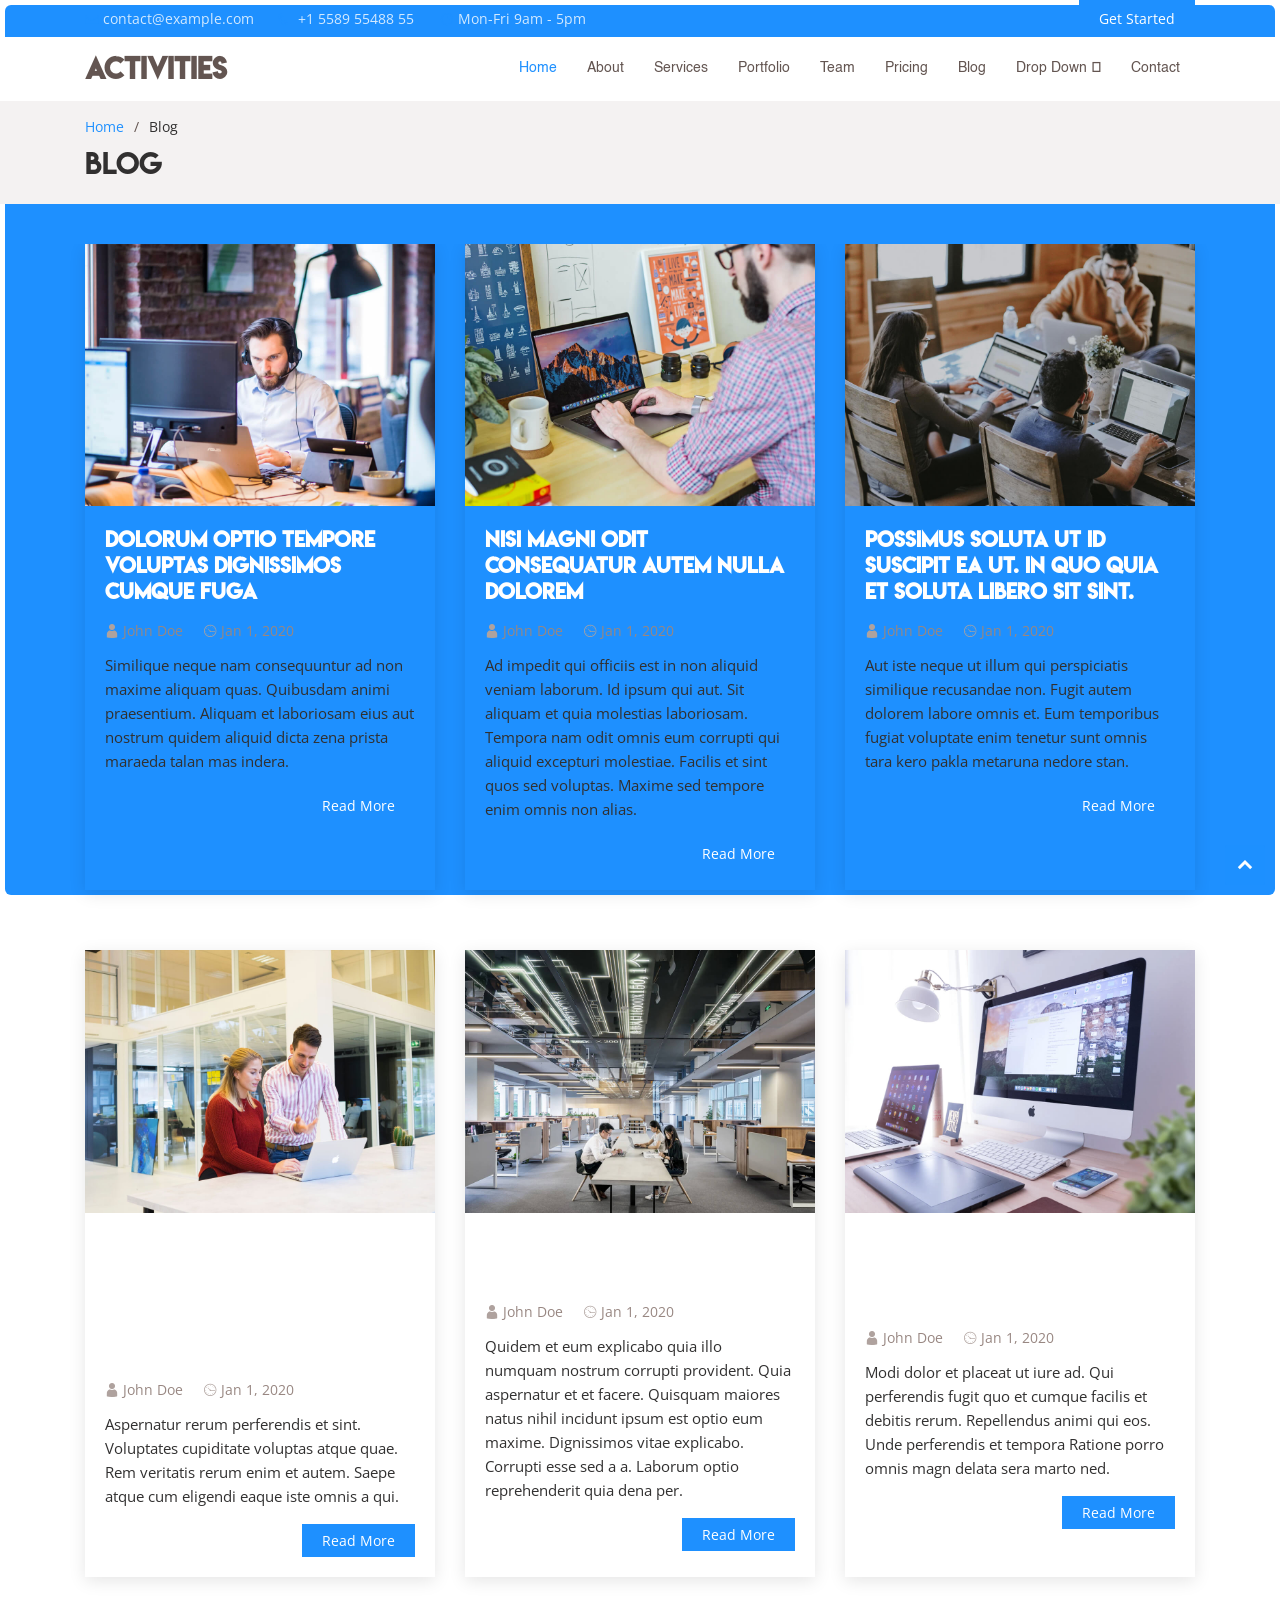
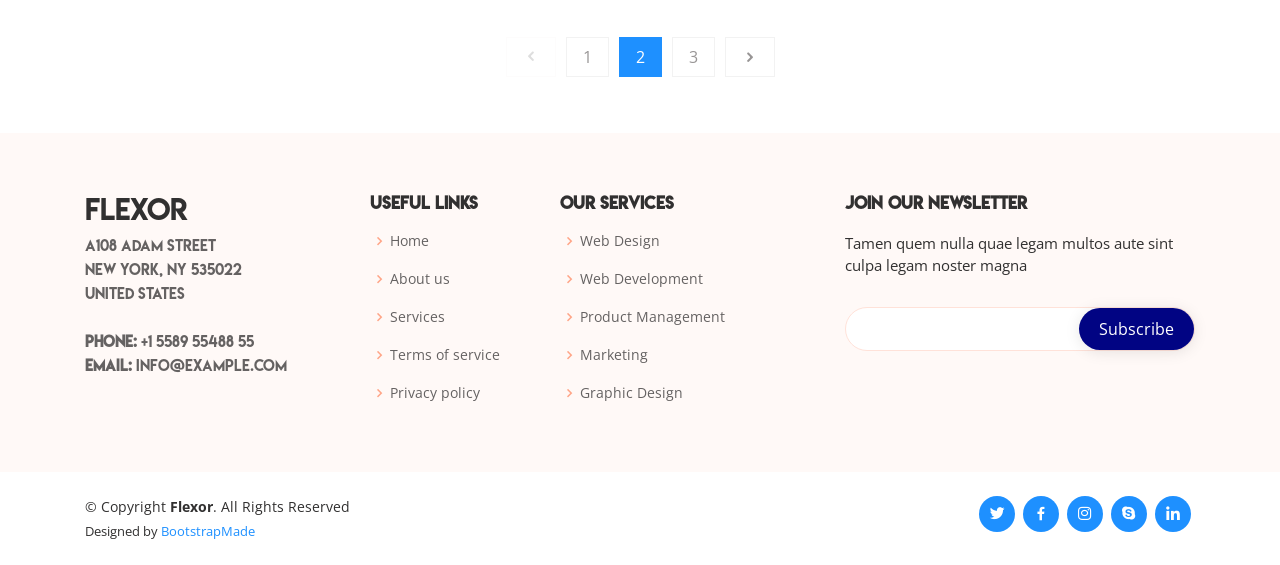
<file: blog.html>
<!DOCTYPE html>
<html lang="en">

<head>
  <meta charset="utf-8">
  <meta content="width=device-width, initial-scale=1.0" name="viewport">

  <title>Blog</title>
  <meta content="" name="description">
  <meta content="" name="keywords">

  <!-- Favicons -->
  <link href="assets/img/favicon.png" rel="icon">
  <link href="assets/img/apple-touch-icon.png" rel="apple-touch-icon">

  <!-- Google Fonts -->
  <link href="https://fonts.googleapis.com/css?family=Open+Sans:300,300i,400,400i,600,600i,700,700i|Raleway:300,300i,400,400i,500,500i,600,600i,700,700i|Poppins:300,300i,400,400i,500,500i,600,600i,700,700i" rel="stylesheet">

  <!-- Vendor CSS Files -->
  <link href="assets/vendor/bootstrap/css/bootstrap.min.css" rel="stylesheet">
  <link href="assets/vendor/icofont/icofont.min.css" rel="stylesheet">
  <link href="assets/vendor/boxicons/css/boxicons.min.css" rel="stylesheet">
  <link href="assets/vendor/venobox/venobox.css" rel="stylesheet">
  <link href="assets/vendor/owl.carousel/assets/owl.carousel.min.css" rel="stylesheet">
  <link href="assets/vendor/aos/aos.css" rel="stylesheet">

  <!-- Template Main CSS File -->
  <link href="assets/css/style.css" rel="stylesheet">

  <!-- =======================================================
  * Template Name: Flexor - v2.3.0
  * Template URL: https://bootstrapmade.com/flexor-free-multipurpose-bootstrap-template/
  * Author: BootstrapMade.com
  * License: https://bootstrapmade.com/license/
  ======================================================== -->
</head>

<body>

  <!-- ======= Top Bar ======= -->
  <section id="topbar" class="d-none d-lg-block">
    <div class="container d-flex">
      <div class="contact-info mr-auto">
        <ul>
          <li><i class="icofont-envelope"></i><a href="mailto:contact@example.com">contact@example.com</a></li>
          <li><i class="icofont-phone"></i> +1 5589 55488 55</li>
          <li><i class="icofont-clock-time icofont-flip-horizontal"></i> Mon-Fri 9am - 5pm</li>
        </ul>

      </div>
      <div class="cta">
        <a href="#about" class="scrollto">Get Started</a>
      </div>
    </div>
  </section>

  <!-- ======= Header ======= -->
  <header id="header">
    <div class="container d-flex">

      <div class="logo mr-auto">
        <h1 class="text-light"><a href="index.html"><span>Activities</span></a></h1>
        <!-- Uncomment below if you prefer to use an image logo -->
        <!-- <a href="index.html"><img src="assets/img/logo.png" alt="" class="img-fluid"></a>-->
      </div>

      <nav class="nav-menu d-none d-lg-block">
        <ul>
          <li><a href="index.html">Home</a></li>
          <li><a href="#about">About</a></li>
          <li><a href="#services">Services</a></li>
          <li><a href="#portfolio">Portfolio</a></li>
          <li><a href="#team">Team</a></li>
          <li><a href="#pricing">Pricing</a></li>
          <li class="active"><a href="blog.html">Blog</a></li>
          <li class="drop-down"><a href="">Drop Down</a>
            <ul>
              <li><a href="#">Drop Down 1</a></li>
              <li class="drop-down"><a href="#">Drop Down 2</a>
                <ul>
                  <li><a href="#">Deep Drop Down 1</a></li>
                  <li><a href="#">Deep Drop Down 2</a></li>
                  <li><a href="#">Deep Drop Down 3</a></li>
                  <li><a href="#">Deep Drop Down 4</a></li>
                  <li><a href="#">Deep Drop Down 5</a></li>
                </ul>
              </li>
              <li><a href="#">Drop Down 3</a></li>
              <li><a href="#">Drop Down 4</a></li>
              <li><a href="#">Drop Down 5</a></li>
            </ul>
          </li>
          <li><a href="#contact">Contact</a></li>

        </ul>
      </nav><!-- .nav-menu -->

    </div>
  </header><!-- End Header -->

  <main id="main">

    <!-- ======= Breadcrumbs ======= -->
    <section id="breadcrumbs" class="breadcrumbs">
      <div class="container">
        <ol>
          <li><a href="index.html">Home</a></li>
          <li>Blog</li>
        </ol>
        <h2>Blog</h2>
      </div>
    </section><!-- End Breadcrumbs -->

    <!-- ======= Blog Section ======= -->
    <section id="blog" class="blog">
      <div class="container">

        <div class="row">

          <div class="col-lg-4  col-md-6 d-flex align-items-stretch" data-aos="fade-up">
            <article class="entry">

              <div class="entry-img">
                <img src="assets/img/blog-1.jpg" alt="" class="img-fluid">
              </div>

              <h2 class="entry-title">
                <a href="blog-single.html">Dolorum optio tempore voluptas dignissimos cumque fuga</a>
              </h2>

              <div class="entry-meta">
                <ul>
                  <li class="d-flex align-items-center"><i class="icofont-user"></i> <a href="blog-single.html">John Doe</a></li>
                  <li class="d-flex align-items-center"><i class="icofont-wall-clock"></i> <a href="blog-single.html"><time datetime="2020-01-01">Jan 1, 2020</time></a></li>
                </ul>
              </div>

              <div class="entry-content">
                <p>
                  Similique neque nam consequuntur ad non maxime aliquam quas. Quibusdam animi praesentium. Aliquam et laboriosam eius aut nostrum quidem aliquid dicta zena prista maraeda talan mas indera.
                </p>
                <div class="read-more">
                  <a href="blog-single.html">Read More</a>
                </div>
              </div>

            </article><!-- End blog entry -->
          </div>

          <div class="col-lg-4  col-md-6 d-flex align-items-stretch" data-aos="fade-up">
            <article class="entry">

              <div class="entry-img">
                <img src="assets/img/blog-2.jpg" alt="" class="img-fluid">
              </div>

              <h2 class="entry-title">
                <a href="blog-single.html">Nisi magni odit consequatur autem nulla dolorem</a>
              </h2>

              <div class="entry-meta">
                <ul>
                  <li class="d-flex align-items-center"><i class="icofont-user"></i> <a href="blog-single.html">John Doe</a></li>
                  <li class="d-flex align-items-center"><i class="icofont-wall-clock"></i> <a href="blog-single.html"><time datetime="2020-01-01">Jan 1, 2020</time></a></li>
                </ul>
              </div>

              <div class="entry-content">
                <p>
                  Ad impedit qui officiis est in non aliquid veniam laborum. Id ipsum qui aut. Sit aliquam et quia molestias laboriosam. Tempora nam odit omnis eum corrupti qui aliquid excepturi molestiae. Facilis et sint quos sed voluptas. Maxime sed tempore enim omnis non alias.
                </p>
                <div class="read-more">
                  <a href="blog-single.html">Read More</a>
                </div>
              </div>

            </article><!-- End blog entry -->
          </div>

          <div class="col-lg-4  col-md-6 d-flex align-items-stretch" data-aos="fade-up">
            <article class="entry">

              <div class="entry-img">
                <img src="assets/img/blog-3.jpg" alt="" class="img-fluid">
              </div>

              <h2 class="entry-title">
                <a href="blog-single.html">Possimus soluta ut id suscipit ea ut. In quo quia et soluta libero sit sint.</a>
              </h2>

              <div class="entry-meta">
                <ul>
                  <li class="d-flex align-items-center"><i class="icofont-user"></i> <a href="blog-single.html">John Doe</a></li>
                  <li class="d-flex align-items-center"><i class="icofont-wall-clock"></i> <a href="blog-single.html"><time datetime="2020-01-01">Jan 1, 2020</time></a></li>
                </ul>
              </div>

              <div class="entry-content">
                <p>
                  Aut iste neque ut illum qui perspiciatis similique recusandae non. Fugit autem dolorem labore omnis et. Eum temporibus fugiat voluptate enim tenetur sunt omnis tara kero pakla metaruna nedore stan.
                </p>
                <div class="read-more">
                  <a href="blog-single.html">Read More</a>
                </div>
              </div>

            </article><!-- End blog entry -->
          </div>

          <div class="col-lg-4  col-md-6 d-flex align-items-stretch" data-aos="fade-up">
            <article class="entry">

              <div class="entry-img">
                <img src="assets/img/blog-4.jpg" alt="" class="img-fluid">
              </div>

              <h2 class="entry-title">
                <a href="blog-single.html">Non rem rerum nam cum quo minus. Dolor distinctio deleniti explicabo eius exercitationem.</a>
              </h2>

              <div class="entry-meta">
                <ul>
                  <li class="d-flex align-items-center"><i class="icofont-user"></i> <a href="blog-single.html">John Doe</a></li>
                  <li class="d-flex align-items-center"><i class="icofont-wall-clock"></i> <a href="blog-single.html"><time datetime="2020-01-01">Jan 1, 2020</time></a></li>
                </ul>
              </div>

              <div class="entry-content">
                <p>
                  Aspernatur rerum perferendis et sint. Voluptates cupiditate voluptas atque quae. Rem veritatis rerum enim et autem. Saepe atque cum eligendi eaque iste omnis a qui.
                </p>
                <div class="read-more">
                  <a href="blog-single.html">Read More</a>
                </div>
              </div>

            </article><!-- End blog entry -->
          </div>

          <div class="col-lg-4  col-md-6 d-flex align-items-stretch" data-aos="fade-up">
            <article class="entry">

              <div class="entry-img">
                <img src="assets/img/blog-5.jpg" alt="" class="img-fluid">
              </div>

              <h2 class="entry-title">
                <a href="blog-single.html">Blanditiis dignissimos deleniti. Rerum iste et.</a>
              </h2>

              <div class="entry-meta">
                <ul>
                  <li class="d-flex align-items-center"><i class="icofont-user"></i> <a href="blog-single.html">John Doe</a></li>
                  <li class="d-flex align-items-center"><i class="icofont-wall-clock"></i> <a href="blog-single.html"><time datetime="2020-01-01">Jan 1, 2020</time></a></li>
                </ul>
              </div>

              <div class="entry-content">
                <p>
                  Quidem et eum explicabo quia illo numquam nostrum corrupti provident. Quia aspernatur et et facere. Quisquam maiores natus nihil incidunt ipsum est optio eum maxime. Dignissimos vitae explicabo. Corrupti esse sed a a. Laborum optio reprehenderit quia dena per.
                </p>
                <div class="read-more">
                  <a href="blog-single.html">Read More</a>
                </div>
              </div>

            </article><!-- End blog entry -->
          </div>

          <div class="col-lg-4  col-md-6 d-flex align-items-stretch" data-aos="fade-up">
            <article class="entry">

              <div class="entry-img">
                <img src="assets/img/blog-6.jpg" alt="" class="img-fluid">
              </div>

              <h2 class="entry-title">
                <a href="blog-single.html">Debitis cupiditate saepe ex quam aut id. Consequatur dignissimos et id id.</a>
              </h2>

              <div class="entry-meta">
                <ul>
                  <li class="d-flex align-items-center"><i class="icofont-user"></i> <a href="blog-single.html">John Doe</a></li>
                  <li class="d-flex align-items-center"><i class="icofont-wall-clock"></i> <a href="blog-single.html"><time datetime="2020-01-01">Jan 1, 2020</time></a></li>
                </ul>
              </div>

              <div class="entry-content">
                <p>
                  Modi dolor et placeat ut iure ad. Qui perferendis fugit quo et cumque facilis et debitis rerum. Repellendus animi qui eos. Unde perferendis et tempora Ratione porro omnis magn delata sera marto ned.
                </p>
                <div class="read-more">
                  <a href="blog-single.html">Read More</a>
                </div>
              </div>

            </article><!-- End blog entry -->
          </div>

        </div>

        <div class="blog-pagination" data-aos="fade-up">
          <ul class="justify-content-center">
            <li class="disabled"><i class="icofont-rounded-left"></i></li>
            <li><a href="#">1</a></li>
            <li class="active"><a href="#">2</a></li>
            <li><a href="#">3</a></li>
            <li><a href="#"><i class="icofont-rounded-right"></i></a></li>
          </ul>
        </div>

      </div>
    </section><!-- End Blog Section -->

  </main><!-- End #main -->

  <!-- ======= Footer ======= -->
  <footer id="footer">

    <div class="footer-top">
      <div class="container">
        <div class="row">

          <div class="col-lg-3 col-md-6 footer-contact">
            <h3>Flexor</h3>
            <p>
              A108 Adam Street <br>
              New York, NY 535022<br>
              United States <br><br>
              <strong>Phone:</strong> +1 5589 55488 55<br>
              <strong>Email:</strong> info@example.com<br>
            </p>
          </div>

          <div class="col-lg-2 col-md-6 footer-links">
            <h4>Useful Links</h4>
            <ul>
              <li><i class="bx bx-chevron-right"></i> <a href="#">Home</a></li>
              <li><i class="bx bx-chevron-right"></i> <a href="#">About us</a></li>
              <li><i class="bx bx-chevron-right"></i> <a href="#">Services</a></li>
              <li><i class="bx bx-chevron-right"></i> <a href="#">Terms of service</a></li>
              <li><i class="bx bx-chevron-right"></i> <a href="#">Privacy policy</a></li>
            </ul>
          </div>

          <div class="col-lg-3 col-md-6 footer-links">
            <h4>Our Services</h4>
            <ul>
              <li><i class="bx bx-chevron-right"></i> <a href="#">Web Design</a></li>
              <li><i class="bx bx-chevron-right"></i> <a href="#">Web Development</a></li>
              <li><i class="bx bx-chevron-right"></i> <a href="#">Product Management</a></li>
              <li><i class="bx bx-chevron-right"></i> <a href="#">Marketing</a></li>
              <li><i class="bx bx-chevron-right"></i> <a href="#">Graphic Design</a></li>
            </ul>
          </div>

          <div class="col-lg-4 col-md-6 footer-newsletter">
            <h4>Join Our Newsletter</h4>
            <p>Tamen quem nulla quae legam multos aute sint culpa legam noster magna</p>
            <form action="" method="post">
              <input type="email" name="email"><input type="submit" value="Subscribe">
            </form>
          </div>

        </div>
      </div>
    </div>

    <div class="container d-lg-flex py-4">

      <div class="mr-lg-auto text-center text-lg-left">
        <div class="copyright">
          &copy; Copyright <strong><span>Flexor</span></strong>. All Rights Reserved
        </div>
        <div class="credits">
          <!-- All the links in the footer should remain intact. -->
          <!-- You can delete the links only if you purchased the pro version. -->
          <!-- Licensing information: https://bootstrapmade.com/license/ -->
          <!-- Purchase the pro version with working PHP/AJAX contact form: https://bootstrapmade.com/flexor-free-multipurpose-bootstrap-template/ -->
          Designed by <a href="https://bootstrapmade.com/">BootstrapMade</a>
        </div>
      </div>
      <div class="social-links text-center text-lg-right pt-3 pt-lg-0">
        <a href="#" class="twitter"><i class="bx bxl-twitter"></i></a>
        <a href="#" class="facebook"><i class="bx bxl-facebook"></i></a>
        <a href="#" class="instagram"><i class="bx bxl-instagram"></i></a>
        <a href="#" class="google-plus"><i class="bx bxl-skype"></i></a>
        <a href="#" class="linkedin"><i class="bx bxl-linkedin"></i></a>
      </div>
    </div>
  </footer><!-- End Footer -->

  <a href="#" class="back-to-top"><i class="icofont-simple-up"></i></a>

  <!-- Vendor JS Files -->
  <script src="assets/vendor/jquery/jquery.min.js"></script>
  <script src="assets/vendor/bootstrap/js/bootstrap.bundle.min.js"></script>
  <script src="assets/vendor/jquery.easing/jquery.easing.min.js"></script>
  <script src="assets/vendor/php-email-form/validate.js"></script>
  <script src="assets/vendor/jquery-sticky/jquery.sticky.js"></script>
  <script src="assets/vendor/venobox/venobox.min.js"></script>
  <script src="assets/vendor/owl.carousel/owl.carousel.min.js"></script>
  <script src="assets/vendor/isotope-layout/isotope.pkgd.min.js"></script>
  <script src="assets/vendor/aos/aos.js"></script>

  <!-- Template Main JS File -->
  <script src="assets/js/main.js"></script>

</body>

</html>
</file>
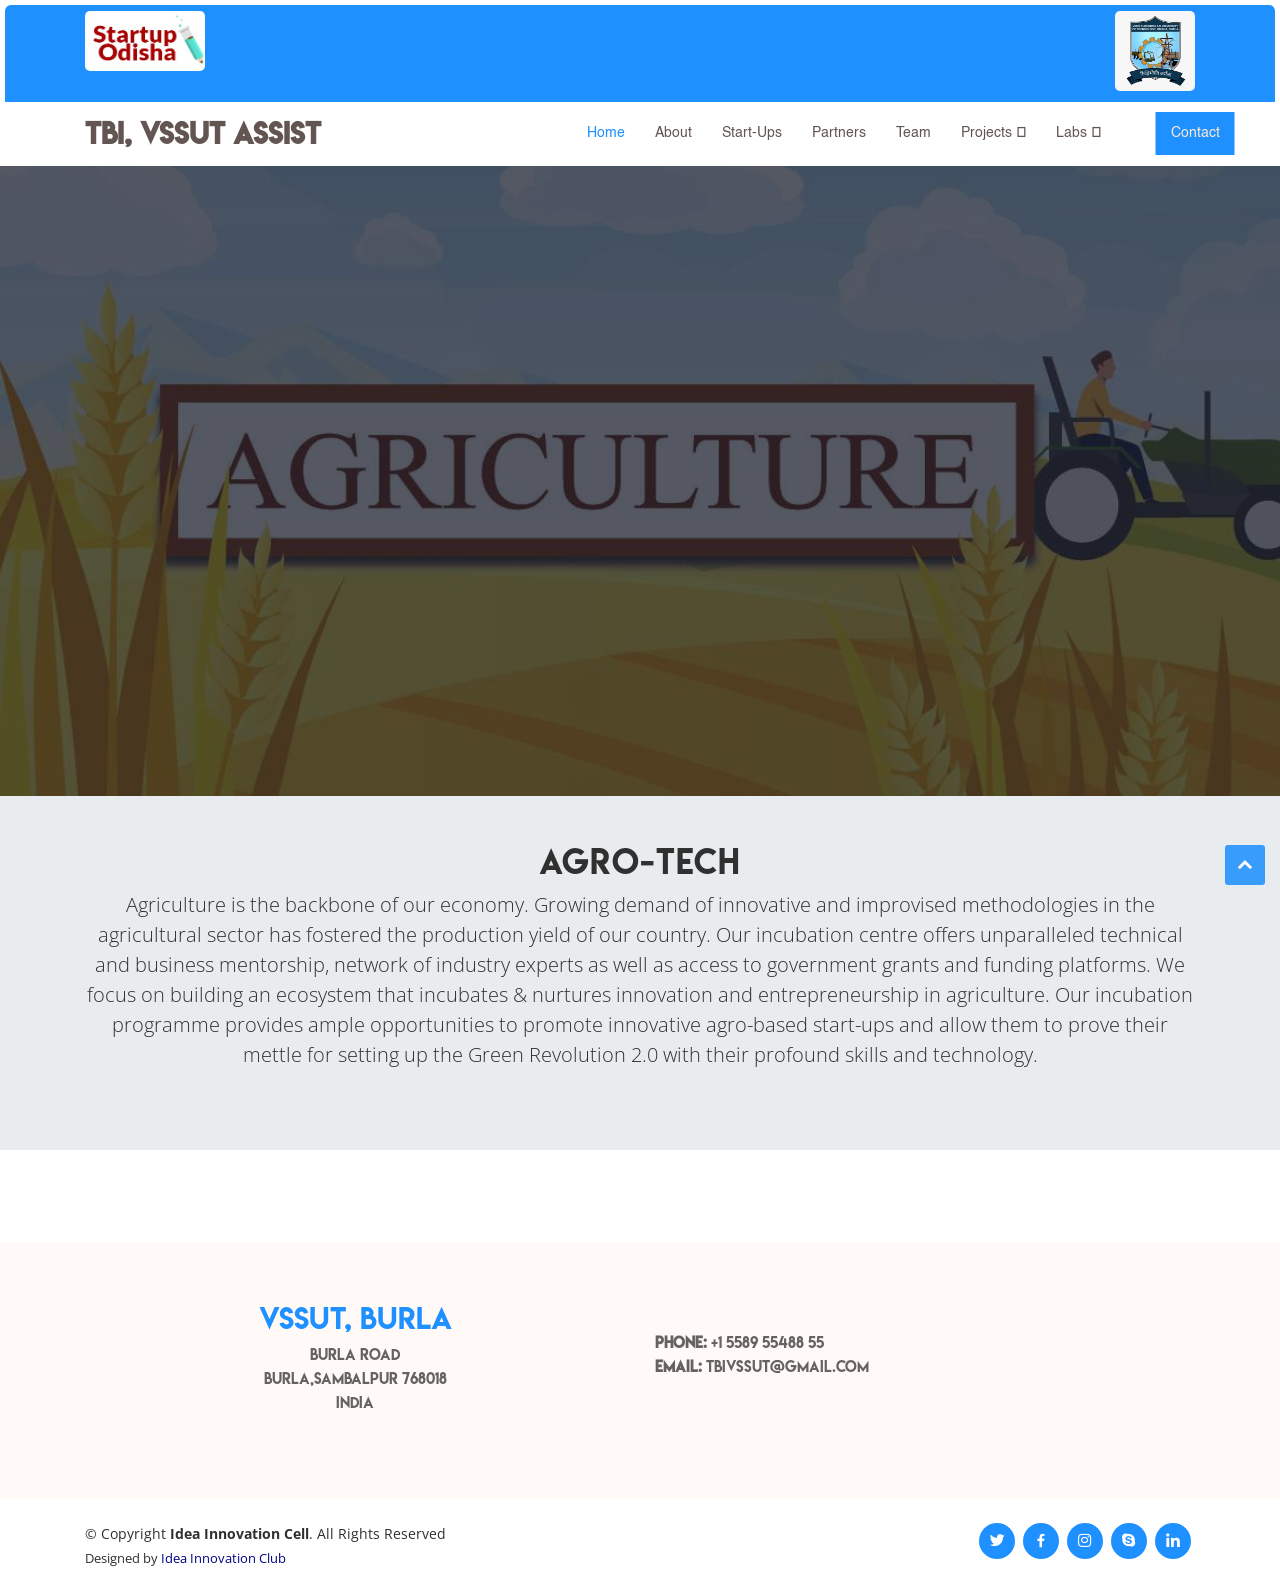
<file: others/agro-tech.html>
<!DOCTYPE html>
<html lang="en">

<head>
  <meta charset="utf-8">
  <meta content="width=device-width, initial-scale=1.0" name="viewport">

  <title>TBI VSSUT,Burla</title>
  <meta content="" name="description">
  <meta content="" name="keywords">

  <!-- Favicons -->
  <link href="../assets/img/favicon.png" rel="icon">
  <link href="../assets/img/favicon.png" rel="apple-touch-icon">

  <!-- Google Fonts -->
  <link
    href="https://fonts.googleapis.com/css?family=Open+Sans:300,300i,400,400i,600,600i,700,700i|Raleway:300,300i,400,400i,500,500i,600,600i,700,700i|Poppins:300,300i,400,400i,500,500i,600,600i,700,700i"
    rel="stylesheet">

  <!-- Vendor CSS Files -->
  <link href="../assets/vendor/font-awesome/css/font-awesome.min.css" rel="stylesheet">
  <link href="../assets/vendor/bootstrap/css/bootstrap.min.css" rel="stylesheet">
  <link href="../assets/vendor/icofont/icofont.min.css" rel="stylesheet">
  <link href="../assets/vendor/boxicons/css/boxicons.min.css" rel="stylesheet">
  <link href="../assets/vendor/venobox/venobox.css" rel="stylesheet">
  <link href="../assets/vendor/owl.carousel/assets/owl.carousel.min.css" rel="stylesheet">
  <link href="../assets/vendor/aos/aos.css" rel="stylesheet">
  <link href="../loader/css/style.css" rel="stylesheet">

  <!-- Template Main CSS File -->
  <link href="../assets/css/style.css" rel="stylesheet">
  <script>
    window.onload = function () {
      setTimeout(rt, 3000);

      function rt() {
        var tyui = document.getElementById("preloader");
        tyui.style.display = "none";
      }
    }
  </script>
  <style>
    #intro {
      background: linear-gradient(rgba(0, 0, 0, 0.35), rgba(0, 0, 0, 0.35)), url(../assets/img/agriculture.jpg) top center;
      background-size: cover;
      background-attachment: fixed;
      height: 70vh;
    }

    .article {
      margin-top: -6%;
    }
  </style>
</head>

<body>
  <!-- ======= Top Bar ======= -->
  <section id="topbar" class="d-none d-lg-block">
    <div class="container d-flex">
      <div class="contact-info mr-auto">
        <img src="../assets/img/WhatsApp%20Image%202020-09-19%20at%2010.02.35.jpeg">
      </div>
      <div class="cta">
        <img src="../assets/img/WhatsApp%20Image%202020-09-19%20at%2010.02.36.jpeg" style="width: 80px;height: 80px;">
      </div>
    </div>
  </section>
  <!-- ======= Header ======= -->
  <header id="header">
    <div class="container d-flex">

      <div class="logo mr-auto">
        <h1 class="text-light"><a href="../index.html"><span>TBI, VSSUT ASSIST</span></a></h1>
        <!-- Uncomment below if you prefer to use an image logo -->
        <!-- <a href="index.html"><img src="assets/img/logo.png" alt="" class="img-fluid"></a>-->
      </div>

      <nav class="nav-menu d-none d-lg-block">
        <ul>
          <li class="active"><a href="../index.html">Home</a></li>
          <li><a href="../index.html#about">About</a></li>
          <li><a href="../index.html#startups">Start&#45;Ups</a></li>
          <li><a href="../index.html#partners">Partners</a></li>
          <li><a href="../index.html#team">Team</a></li>
          <!--          <li><a href="blog.html">Activities</a></li>-->
          <li class="drop-down"><a href="">Projects</a>
            <ul>
              <li><a href="./agro-tech.html">Agro&#45;tech</a></li>
              <li><a href="./healthcare.html">Healthcare</a></li>
              <li><a href="./iot.html">IoT</a></li>
              <li><a href="./space.html">Space</a></li>
            </ul>
          </li>
          <li class="drop-down"><a href="">Labs</a>
            <ul>
              <li><a href="./bio-process.html">Bio-Process Lab</a></li>
              <li><a href="./R&T_lab.html">R&D Lab</a></li>
            </ul>
          </li>
          <li class="main-button" style="background-color: #1e90ff;transform: translateX(50%);"><a
              style="color: antiquewhite;" href="../index.html#contact">Contact</a></li>

        </ul>
      </nav><!-- .nav-menu -->

    </div>
  </header><!-- End Header -->

  <section id="intro">
    <div class="intro-container" data-aos="zoom-in" data-aos-delay="100">
      <img src="../assets/img/WhatsApp%20Image%202020-09-19%20at%2010.02.35.jpeg">
      <img src="../assets/img/WhatsApp%20Image%202020-09-19%20at%2010.02.36.jpeg">
    </div>
  </section><!-- End Intro Section -->


  <section class="article">
    <div class="jumbotron jumbotron-fluid">
      <div class="container">
        <h2 class="display-5 text-center" style="letter-spacing: 1px;">Agro-Tech</h2>
        <p class="lead text-center">
          Agriculture is the backbone of our economy. Growing demand of innovative and improvised methodologies in the
          agricultural sector has fostered the production yield of our country. Our incubation centre offers
          unparalleled technical and business mentorship, network of industry experts as well as access to government
          grants and funding platforms. We focus on building an ecosystem that incubates & nurtures innovation and
          entrepreneurship in agriculture. Our incubation programme provides ample opportunities to promote innovative
          agro-based start-ups and allow them to prove their mettle for setting up the Green Revolution 2.0 with their
          profound skills and technology.
        </p>
      </div>
    </div>
  </section>




  <!-- ======= Footer ======= -->
  <footer id="footer">

    <div class="footer-top">
      <div class="container">
        <div class="row">

          <div class="col-lg-6 col-md-6 footer-contact" style="text-align: center;justify-content: center;">
            <a href="https://www.vssut.ac.in">
              <h3 style="color: #1e90ff;">VSSUT, Burla</h3>
            </a>
            <p>
              Burla Road <br>
              Burla,Sambalpur 768018<br>
              India <br><br>
            </p>
          </div>
          <div class="col-lg-3 col-md-6 footer-contact">
            <a>
              <h3></h3>
            </a><br>
            <p>
              <strong>Phone:</strong> +1 5589 55488 55<br>
              <strong>Email:</strong> tbivssut@gmail.com<br>
            </p>
          </div>
        </div>
      </div>
    </div>

    <div class="container d-lg-flex py-4">

      <div class="mr-lg-auto text-center text-lg-left">
        <div class="copyright">
          &copy; Copyright <strong><span>Idea Innovation Cell</span></strong>. All Rights Reserved
        </div>
        <div class="credits">
          Designed by <a href="https://iic-vssut.org/" style="color: #010483;">Idea Innovation Club</a>
        </div>
      </div>
      <div class="social-links text-center text-lg-right pt-3 pt-lg-0">
        <a href="#" class="twitter"><i class="bx bxl-twitter"></i></a>
        <a href="#" class="facebook"><i class="bx bxl-facebook"></i></a>
        <a href="#" class="instagram"><i class="bx bxl-instagram"></i></a>
        <a href="#" class="google-plus"><i class="bx bxl-skype"></i></a>
        <a href="#" class="linkedin"><i class="bx bxl-linkedin"></i></a>
      </div>
    </div>
  </footer><!-- End Footer -->

  <a href="#" class="back-to-top"><i class="icofont-simple-up"></i></a>

  <!-- Vendor JS Files -->
  <script src="../assets/vendor/jquery/jquery.min.js"></script>
  <script src="../assets/vendor/bootstrap/js/bootstrap.bundle.min.js"></script>
  <script src="../assets/vendor/jquery.easing/jquery.easing.min.js"></script>
  <script src="../assets/vendor/php-email-form/validate.js"></script>
  <script src="../assets/vendor/waypoints/jquery.waypoints.min.js"></script>
  <script src="../assets/vendor/counterup/counterup.min.js"></script>
  <!--
  <script>jQuery(document).ready(function(){
    $('.counter').counterUp({delay:10,
    time:1000});
    ]);</script>
-->
  <script>
    // jQuery counterUp (used in Facts section)
    $('[data-toggle="counter-up"]').counterUp({
      delay: 10,
      time: 1000
    });
  </script>
  <script src="../assets/vendor/jquery-sticky/jquery.sticky.js"></script>
  <script src="../assets/vendor/venobox/venobox.min.js"></script>
  <script src="../assets/vendor/owl.carousel/owl.carousel.min.js"></script>
  <script src="../assets/vendor/isotope-layout/isotope.pkgd.min.js"></script>
  <script src="../assets/vendor/aos/aos.js"></script>

  <!-- Template Main JS File -->
  <script src="../assets/js/main.js"></script>
  <!--<script data-cfasync="false" type="text/javascript" src="form-submission-handler.js"></script>-->
</body>

</html>
</file>
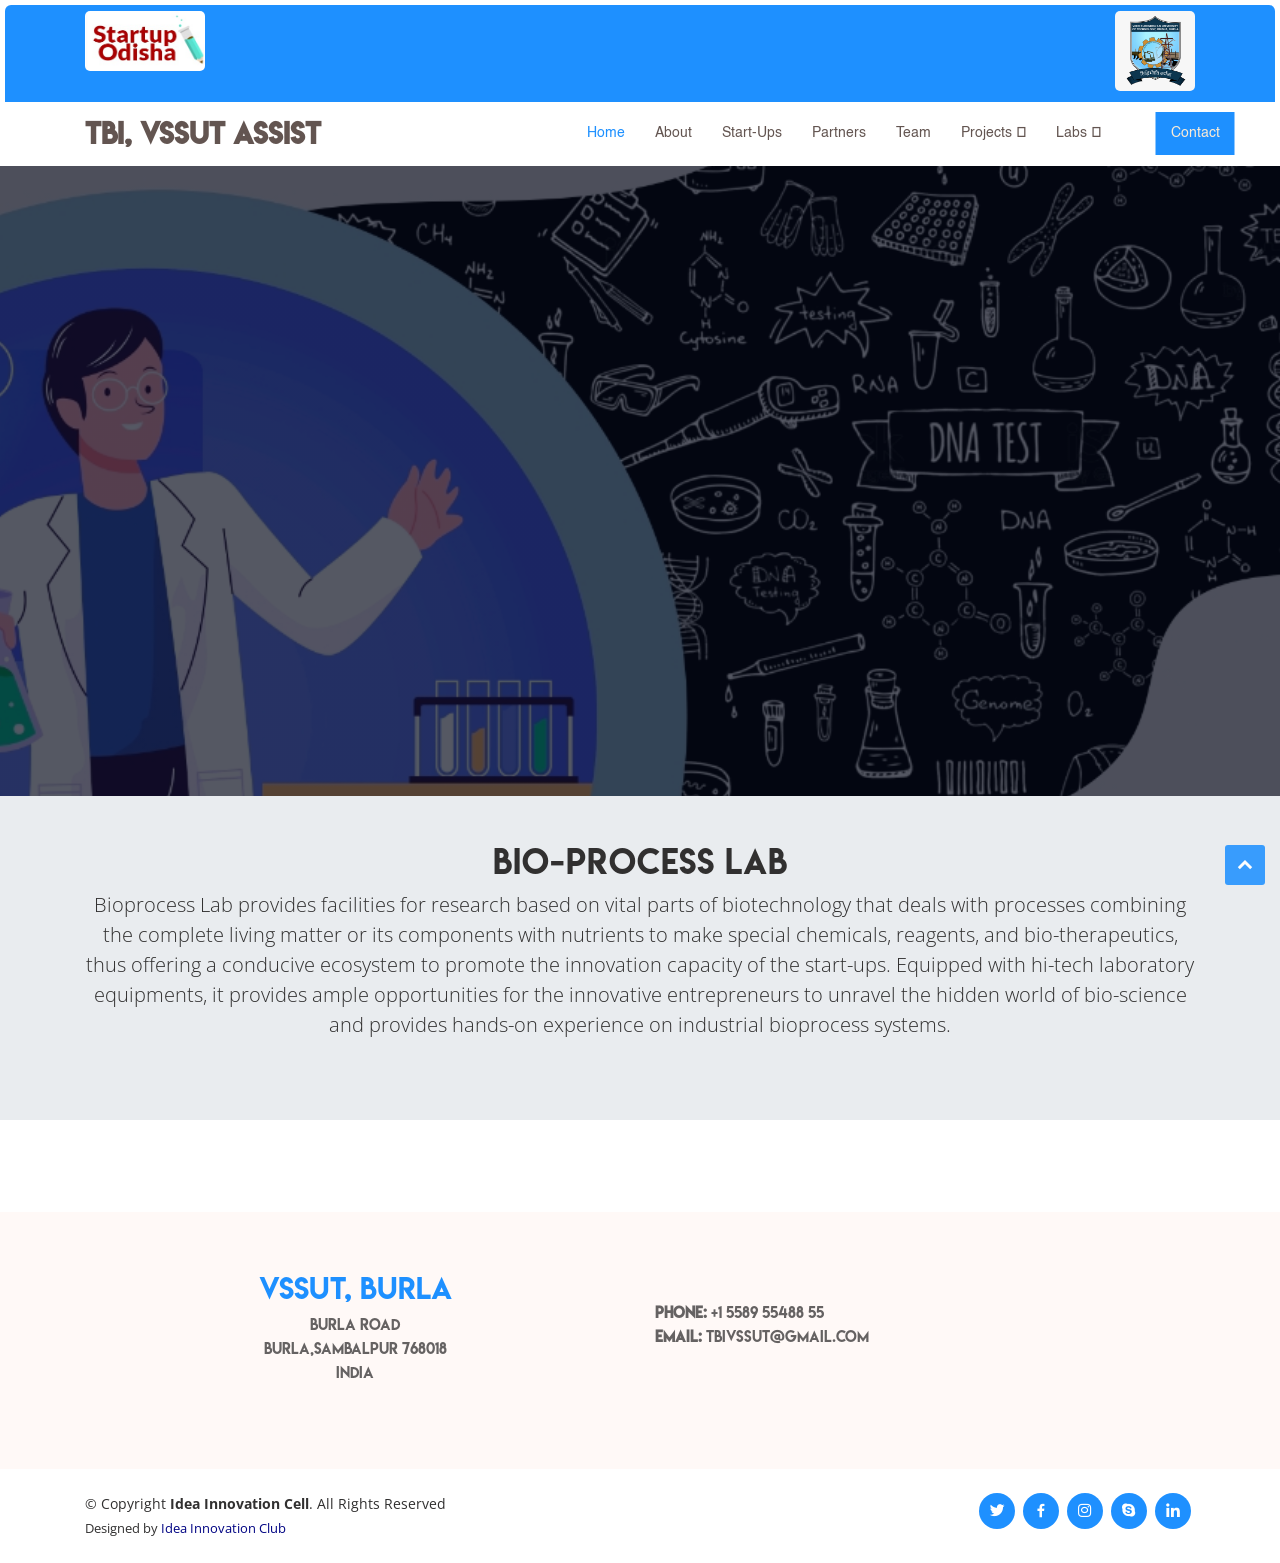
<file: others/bio-process.html>
<!DOCTYPE html>
<html lang="en">

<head>
  <meta charset="utf-8">
  <meta content="width=device-width, initial-scale=1.0" name="viewport">

  <title>TBI VSSUT,Burla</title>
  <meta content="" name="description">
  <meta content="" name="keywords">

  <!-- Favicons -->
  <link href="../assets/img/favicon.png" rel="icon">
  <link href="../assets/img/favicon.png" rel="apple-touch-icon">

  <!-- Google Fonts -->
  <link
    href="https://fonts.googleapis.com/css?family=Open+Sans:300,300i,400,400i,600,600i,700,700i|Raleway:300,300i,400,400i,500,500i,600,600i,700,700i|Poppins:300,300i,400,400i,500,500i,600,600i,700,700i"
    rel="stylesheet">

  <!-- Vendor CSS Files -->
  <link href="../assets/vendor/font-awesome/css/font-awesome.min.css" rel="stylesheet">
  <link href="../assets/vendor/bootstrap/css/bootstrap.min.css" rel="stylesheet">
  <link href="../assets/vendor/icofont/icofont.min.css" rel="stylesheet">
  <link href="../assets/vendor/boxicons/css/boxicons.min.css" rel="stylesheet">
  <link href="../assets/vendor/venobox/venobox.css" rel="stylesheet">
  <link href="../assets/vendor/owl.carousel/assets/owl.carousel.min.css" rel="stylesheet">
  <link href="../assets/vendor/aos/aos.css" rel="stylesheet">
  <link href="../loader/css/style.css" rel="stylesheet">

  <!-- Template Main CSS File -->
  <link href="../assets/css/style.css" rel="stylesheet">
  <script>
    window.onload = function () {
      setTimeout(rt, 3000);

      function rt() {
        var tyui = document.getElementById("preloader");
        tyui.style.display = "none";
      }
    }
  </script>
  <style>
    #intro {
      background: linear-gradient(rgba(0, 0, 0, 0.35), rgba(0, 0, 0, 0.35)), url(../assets/img/Bio-lab.jpeg) top center;
      background-size: cover;
      background-attachment: fixed;
      height: 70vh;
    }

    .article {
      margin-top: -6%;
    }
  </style>
</head>

<body>
  
  <!-- ======= Top Bar ======= -->
  <section id="topbar" class="d-none d-lg-block">
    <div class="container d-flex">
      <div class="contact-info mr-auto">
        <img src="../assets/img/WhatsApp%20Image%202020-09-19%20at%2010.02.35.jpeg">
      </div>
      <div class="cta">
        <img src="../assets/img/WhatsApp%20Image%202020-09-19%20at%2010.02.36.jpeg" style="width: 80px;height: 80px;">
      </div>
    </div>
  </section>
  <!-- ======= Header ======= -->
  <header id="header">
    <div class="container d-flex">

      <div class="logo mr-auto">
        <h1 class="text-light"><a href="../index.html"><span>TBI, VSSUT ASSIST</span></a></h1>
        <!-- Uncomment below if you prefer to use an image logo -->
        <!-- <a href="index.html"><img src="assets/img/logo.png" alt="" class="img-fluid"></a>-->
      </div>

      <nav class="nav-menu d-none d-lg-block">
        <ul>
          <li class="active"><a href="../index.html">Home</a></li>
          <li><a href="../index.html#about">About</a></li>
          <li><a href="../index.html#startups">Start&#45;Ups</a></li>
          <li><a href="../index.html#partners">Partners</a></li>
          <li><a href="../index.html#team">Team</a></li>
          <!--          <li><a href="blog.html">Activities</a></li>-->
          <li class="drop-down"><a href="">Projects</a>
            <ul>
              <li><a href="./agro-tech.html">Agro&#45;tech</a></li>
              <li><a href="./healthcare.html">Healthcare</a></li>
              <li><a href="./iot.html">IoT</a></li>
              <li><a href="./space.html">Space</a></li>
            </ul>
          </li>
          <li class="drop-down"><a href="">Labs</a>
            <ul>
              <li><a href="./bio-process.html">Bio-Process Lab</a></li>
              <li><a href="./R&T_lab.html">R&D Lab</a></li>
            </ul>
          </li>
          <li class="main-button" style="background-color: #1e90ff;transform: translateX(50%);"><a
              style="color: antiquewhite;" href="../index.html#contact">Contact</a></li>

        </ul>
      </nav><!-- .nav-menu -->

    </div>
  </header><!-- End Header -->

  <section id="intro">
    <div class="intro-container" data-aos="zoom-in" data-aos-delay="100">
      <img src="../assets/img/WhatsApp%20Image%202020-09-19%20at%2010.02.35.jpeg">
      <img src="../assets/img/WhatsApp%20Image%202020-09-19%20at%2010.02.36.jpeg">
    </div>
  </section><!-- End Intro Section -->


  <section class="article">
    <div class="jumbotron jumbotron-fluid">
      <div class="container">
        <h2 class="display-6 text-center" style="letter-spacing: 1px;">Bio-Process Lab</h2>
        <p class="lead text-center">
          Bioprocess Lab provides facilities for research based on vital parts of biotechnology that deals with
          processes combining the complete living matter or its components with nutrients to make special chemicals,
          reagents, and bio-therapeutics, thus offering a conducive ecosystem to promote the innovation capacity of the
          start-ups. Equipped with hi-tech laboratory equipments, it provides ample opportunities for the innovative
          entrepreneurs to unravel the hidden world of bio-science and provides hands-on experience on industrial
          bioprocess systems.
        </p>
      </div>
    </div>
  </section>




  <!-- ======= Footer ======= -->
  <footer id="footer">

    <div class="footer-top">
      <div class="container">
        <div class="row">

          <div class="col-lg-6 col-md-6 footer-contact" style="text-align: center;justify-content: center;">
            <a href="https://www.vssut.ac.in">
              <h3 style="color: #1e90ff;">VSSUT, Burla</h3>
            </a>
            <p>
              Burla Road <br>
              Burla,Sambalpur 768018<br>
              India <br><br>
            </p>
          </div>
          <div class="col-lg-3 col-md-6 footer-contact">
            <a>
              <h3></h3>
            </a><br>
            <p>
              <strong>Phone:</strong> +1 5589 55488 55<br>
              <strong>Email:</strong> tbivssut@gmail.com<br>
            </p>
          </div>
        </div>
      </div>
    </div>

    <div class="container d-lg-flex py-4">

      <div class="mr-lg-auto text-center text-lg-left">
        <div class="copyright">
          &copy; Copyright <strong><span>Idea Innovation Cell</span></strong>. All Rights Reserved
        </div>
        <div class="credits">
          Designed by <a href="https://iic-vssut.org/" style="color: #010483;">Idea Innovation Club</a>
        </div>
      </div>
      <div class="social-links text-center text-lg-right pt-3 pt-lg-0">
        <a href="#" class="twitter"><i class="bx bxl-twitter"></i></a>
        <a href="#" class="facebook"><i class="bx bxl-facebook"></i></a>
        <a href="#" class="instagram"><i class="bx bxl-instagram"></i></a>
        <a href="#" class="google-plus"><i class="bx bxl-skype"></i></a>
        <a href="#" class="linkedin"><i class="bx bxl-linkedin"></i></a>
      </div>
    </div>
  </footer><!-- End Footer -->

  <a href="#" class="back-to-top"><i class="icofont-simple-up"></i></a>

  <!-- Vendor JS Files -->
  <script src="../assets/vendor/jquery/jquery.min.js"></script>
  <script src="../assets/vendor/bootstrap/js/bootstrap.bundle.min.js"></script>
  <script src="../assets/vendor/jquery.easing/jquery.easing.min.js"></script>
  <script src="../assets/vendor/php-email-form/validate.js"></script>
  <script src="../assets/vendor/waypoints/jquery.waypoints.min.js"></script>
  <script src="../assets/vendor/counterup/counterup.min.js"></script>
  <!--
  <script>jQuery(document).ready(function(){
    $('.counter').counterUp({delay:10,
    time:1000});
    ]);</script>
-->
  <script>
    // jQuery counterUp (used in Facts section)
    $('[data-toggle="counter-up"]').counterUp({
      delay: 10,
      time: 1000
    });
  </script>
  <script src="../assets/vendor/jquery-sticky/jquery.sticky.js"></script>
  <script src="../assets/vendor/venobox/venobox.min.js"></script>
  <script src="../assets/vendor/owl.carousel/owl.carousel.min.js"></script>
  <script src="../assets/vendor/isotope-layout/isotope.pkgd.min.js"></script>
  <script src="../assets/vendor/aos/aos.js"></script>

  <!-- Template Main JS File -->
  <script src="../assets/js/main.js"></script>
  <!--<script data-cfasync="false" type="text/javascript" src="form-submission-handler.js"></script>-->
</body>

</html>
</file>
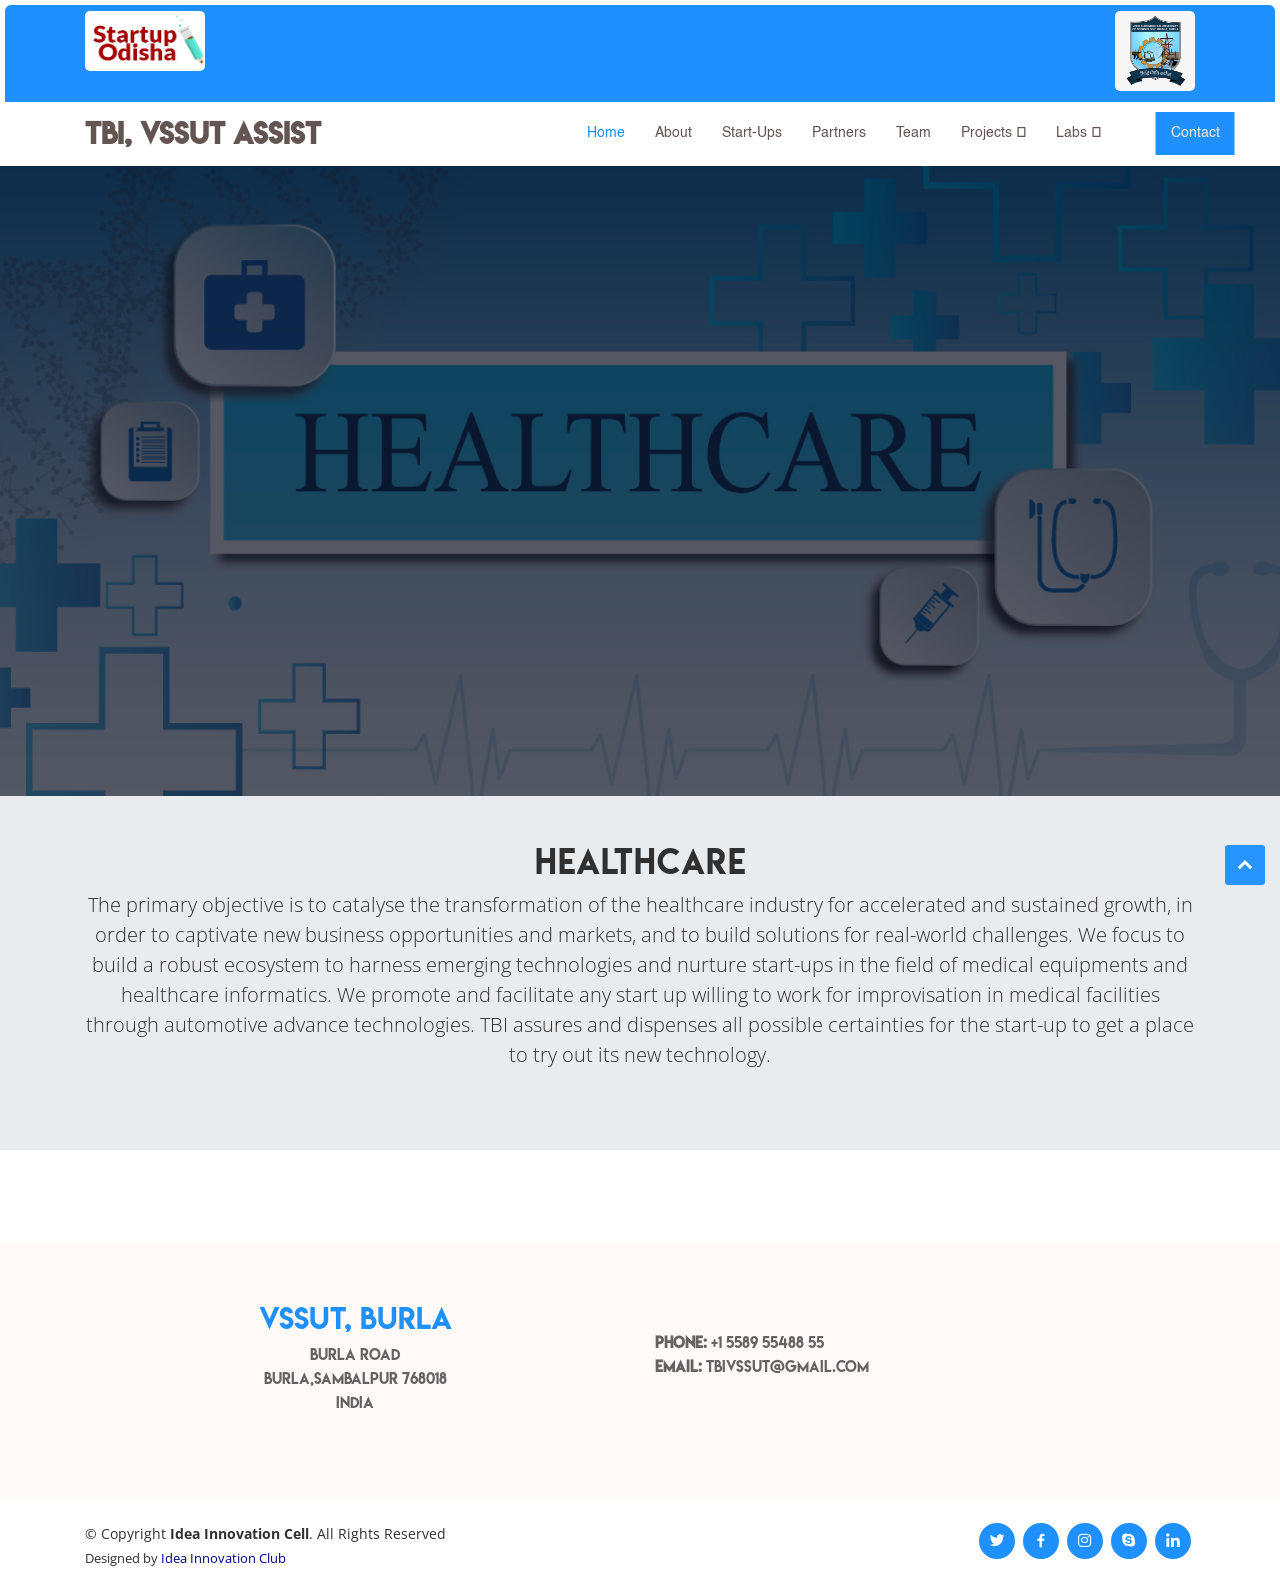
<file: others/healthcare.html>
<!DOCTYPE html>
<html lang="en">

<head>
  <meta charset="utf-8">
  <meta content="width=device-width, initial-scale=1.0" name="viewport">

  <title>TBI VSSUT,Burla</title>
  <meta content="" name="description">
  <meta content="" name="keywords">

  <!-- Favicons -->
  <link href="../assets/img/favicon.png" rel="icon">
  <link href="../assets/img/favicon.png" rel="apple-touch-icon">

  <!-- Google Fonts -->
  <link
    href="https://fonts.googleapis.com/css?family=Open+Sans:300,300i,400,400i,600,600i,700,700i|Raleway:300,300i,400,400i,500,500i,600,600i,700,700i|Poppins:300,300i,400,400i,500,500i,600,600i,700,700i"
    rel="stylesheet">

  <!-- Vendor CSS Files -->
  <link href="../assets/vendor/font-awesome/css/font-awesome.min.css" rel="stylesheet">
  <link href="../assets/vendor/bootstrap/css/bootstrap.min.css" rel="stylesheet">
  <link href="../assets/vendor/icofont/icofont.min.css" rel="stylesheet">
  <link href="../assets/vendor/boxicons/css/boxicons.min.css" rel="stylesheet">
  <link href="../assets/vendor/venobox/venobox.css" rel="stylesheet">
  <link href="../assets/vendor/owl.carousel/assets/owl.carousel.min.css" rel="stylesheet">
  <link href="../assets/vendor/aos/aos.css" rel="stylesheet">
  <link href="../loader/css/style.css" rel="stylesheet">

  <!-- Template Main CSS File -->
  <link href="../assets/css/style.css" rel="stylesheet">
  <script>
    window.onload = function () {
      setTimeout(rt, 3000);

      function rt() {
        var tyui = document.getElementById("preloader");
        tyui.style.display = "none";
      }
    }
  </script>
  <style>
    #intro {
      background: linear-gradient(rgba(0, 0, 0, 0.35), rgba(0, 0, 0, 0.35)), url(../assets/img/Healthcare-01.jpg) top center;
      background-size: cover;
      background-attachment: fixed;
      height: 70vh;
    }

    .article {
      margin-top: -6%;
    }
  </style>
</head>

<body>


  <!-- ======= Top Bar ======= -->
  <section id="topbar" class="d-none d-lg-block">
    <div class="container d-flex">
      <div class="contact-info mr-auto">
        <img src="../assets/img/WhatsApp%20Image%202020-09-19%20at%2010.02.35.jpeg">
      </div>
      <div class="cta">
        <img src="../assets/img/WhatsApp%20Image%202020-09-19%20at%2010.02.36.jpeg" style="width: 80px;height: 80px;">
      </div>
    </div>
  </section>
  <!-- ======= Header ======= -->
  <header id="header">
    <div class="container d-flex">

      <div class="logo mr-auto">
        <h1 class="text-light"><a href="../index.html"><span>TBI, VSSUT ASSIST</span></a></h1>
        <!-- Uncomment below if you prefer to use an image logo -->
        <!-- <a href="index.html"><img src="assets/img/logo.png" alt="" class="img-fluid"></a>-->
      </div>

      <nav class="nav-menu d-none d-lg-block">
        <ul>
          <li class="active"><a href="../index.html">Home</a></li>
          <li><a href="../index.html#about">About</a></li>
          <li><a href="../index.html#startups">Start&#45;Ups</a></li>
          <li><a href="../index.html#partners">Partners</a></li>
          <li><a href="../index.html#team">Team</a></li>
          <!--          <li><a href="blog.html">Activities</a></li>-->
          <li class="drop-down"><a href="">Projects</a>
            <ul>
              <li><a href="./agro-tech.html">Agro&#45;tech</a></li>
              <li><a href="./healthcare.html">Healthcare</a></li>
              <li><a href="./iot.html">IoT</a></li>
              <li><a href="./space.html">Space</a></li>
            </ul>
          </li>
          <li class="drop-down"><a href="">Labs</a>
            <ul>
              <li><a href="./bio-process.html">Bio-Process Lab</a></li>
              <li><a href="./R&T_lab.html">R&D Lab</a></li>
            </ul>
          </li>
          <li class="main-button" style="background-color: #1e90ff;transform: translateX(50%);"><a
              style="color: antiquewhite;" href="../index.html#contact">Contact</a></li>

        </ul>
      </nav><!-- .nav-menu -->

    </div>
  </header><!-- End Header -->

  <section id="intro">
    <div class="intro-container" data-aos="zoom-in" data-aos-delay="100">
      <img src="../assets/img/WhatsApp%20Image%202020-09-19%20at%2010.02.35.jpeg">
      <img src="../assets/img/WhatsApp%20Image%202020-09-19%20at%2010.02.36.jpeg">
    </div>
  </section><!-- End Intro Section -->


  <section class="article">
    <div class="jumbotron jumbotron-fluid">
      <div class="container">
        <h2 class="display-5 text-center" style="letter-spacing: 1px;">Healthcare</h2>
        <p class="lead text-center">
          The primary objective is to catalyse the transformation of the healthcare industry for accelerated and
          sustained growth, in order to captivate new business opportunities and markets, and to build solutions for
          real-world challenges. We focus to build a robust ecosystem to harness emerging technologies and nurture
          start-ups in the field of medical equipments and healthcare informatics. We promote and facilitate any start
          up willing to work for improvisation in medical facilities through automotive advance technologies. TBI
          assures and dispenses all possible certainties for the start-up to get a place to try out its new technology.
        </p>
      </div>
    </div>
  </section>




  <!-- ======= Footer ======= -->
  <footer id="footer">

    <div class="footer-top">
      <div class="container">
        <div class="row">

          <div class="col-lg-6 col-md-6 footer-contact" style="text-align: center;justify-content: center;">
            <a href="https://www.vssut.ac.in">
              <h3 style="color: #1e90ff;">VSSUT, Burla</h3>
            </a>
            <p>
              Burla Road <br>
              Burla,Sambalpur 768018<br>
              India <br><br>
            </p>
          </div>
          <div class="col-lg-3 col-md-6 footer-contact">
            <a>
              <h3></h3>
            </a><br>
            <p>
              <strong>Phone:</strong> +1 5589 55488 55<br>
              <strong>Email:</strong> tbivssut@gmail.com<br>
            </p>
          </div>
        </div>
      </div>
    </div>

    <div class="container d-lg-flex py-4">

      <div class="mr-lg-auto text-center text-lg-left">
        <div class="copyright">
          &copy; Copyright <strong><span>Idea Innovation Cell</span></strong>. All Rights Reserved
        </div>
        <div class="credits">
          Designed by <a href="https://iic-vssut.org/" style="color: #010483;">Idea Innovation Club</a>
        </div>
      </div>
      <div class="social-links text-center text-lg-right pt-3 pt-lg-0">
        <a href="#" class="twitter"><i class="bx bxl-twitter"></i></a>
        <a href="#" class="facebook"><i class="bx bxl-facebook"></i></a>
        <a href="#" class="instagram"><i class="bx bxl-instagram"></i></a>
        <a href="#" class="google-plus"><i class="bx bxl-skype"></i></a>
        <a href="#" class="linkedin"><i class="bx bxl-linkedin"></i></a>
      </div>
    </div>
  </footer><!-- End Footer -->

  <a href="#" class="back-to-top"><i class="icofont-simple-up"></i></a>

  <!-- Vendor JS Files -->
  <script src="../assets/vendor/jquery/jquery.min.js"></script>
  <script src="../assets/vendor/bootstrap/js/bootstrap.bundle.min.js"></script>
  <script src="../assets/vendor/jquery.easing/jquery.easing.min.js"></script>
  <script src="../assets/vendor/php-email-form/validate.js"></script>
  <script src="../assets/vendor/waypoints/jquery.waypoints.min.js"></script>
  <script src="../assets/vendor/counterup/counterup.min.js"></script>
  <!--
  <script>jQuery(document).ready(function(){
    $('.counter').counterUp({delay:10,
    time:1000});
    ]);</script>
-->
  <script>
    // jQuery counterUp (used in Facts section)
    $('[data-toggle="counter-up"]').counterUp({
      delay: 10,
      time: 1000
    });
  </script>
  <script src="../assets/vendor/jquery-sticky/jquery.sticky.js"></script>
  <script src="../assets/vendor/venobox/venobox.min.js"></script>
  <script src="../assets/vendor/owl.carousel/owl.carousel.min.js"></script>
  <script src="../assets/vendor/isotope-layout/isotope.pkgd.min.js"></script>
  <script src="../assets/vendor/aos/aos.js"></script>

  <!-- Template Main JS File -->
  <script src="../assets/js/main.js"></script>
  <!--<script data-cfasync="false" type="text/javascript" src="form-submission-handler.js"></script>-->
</body>

</html>
</file>
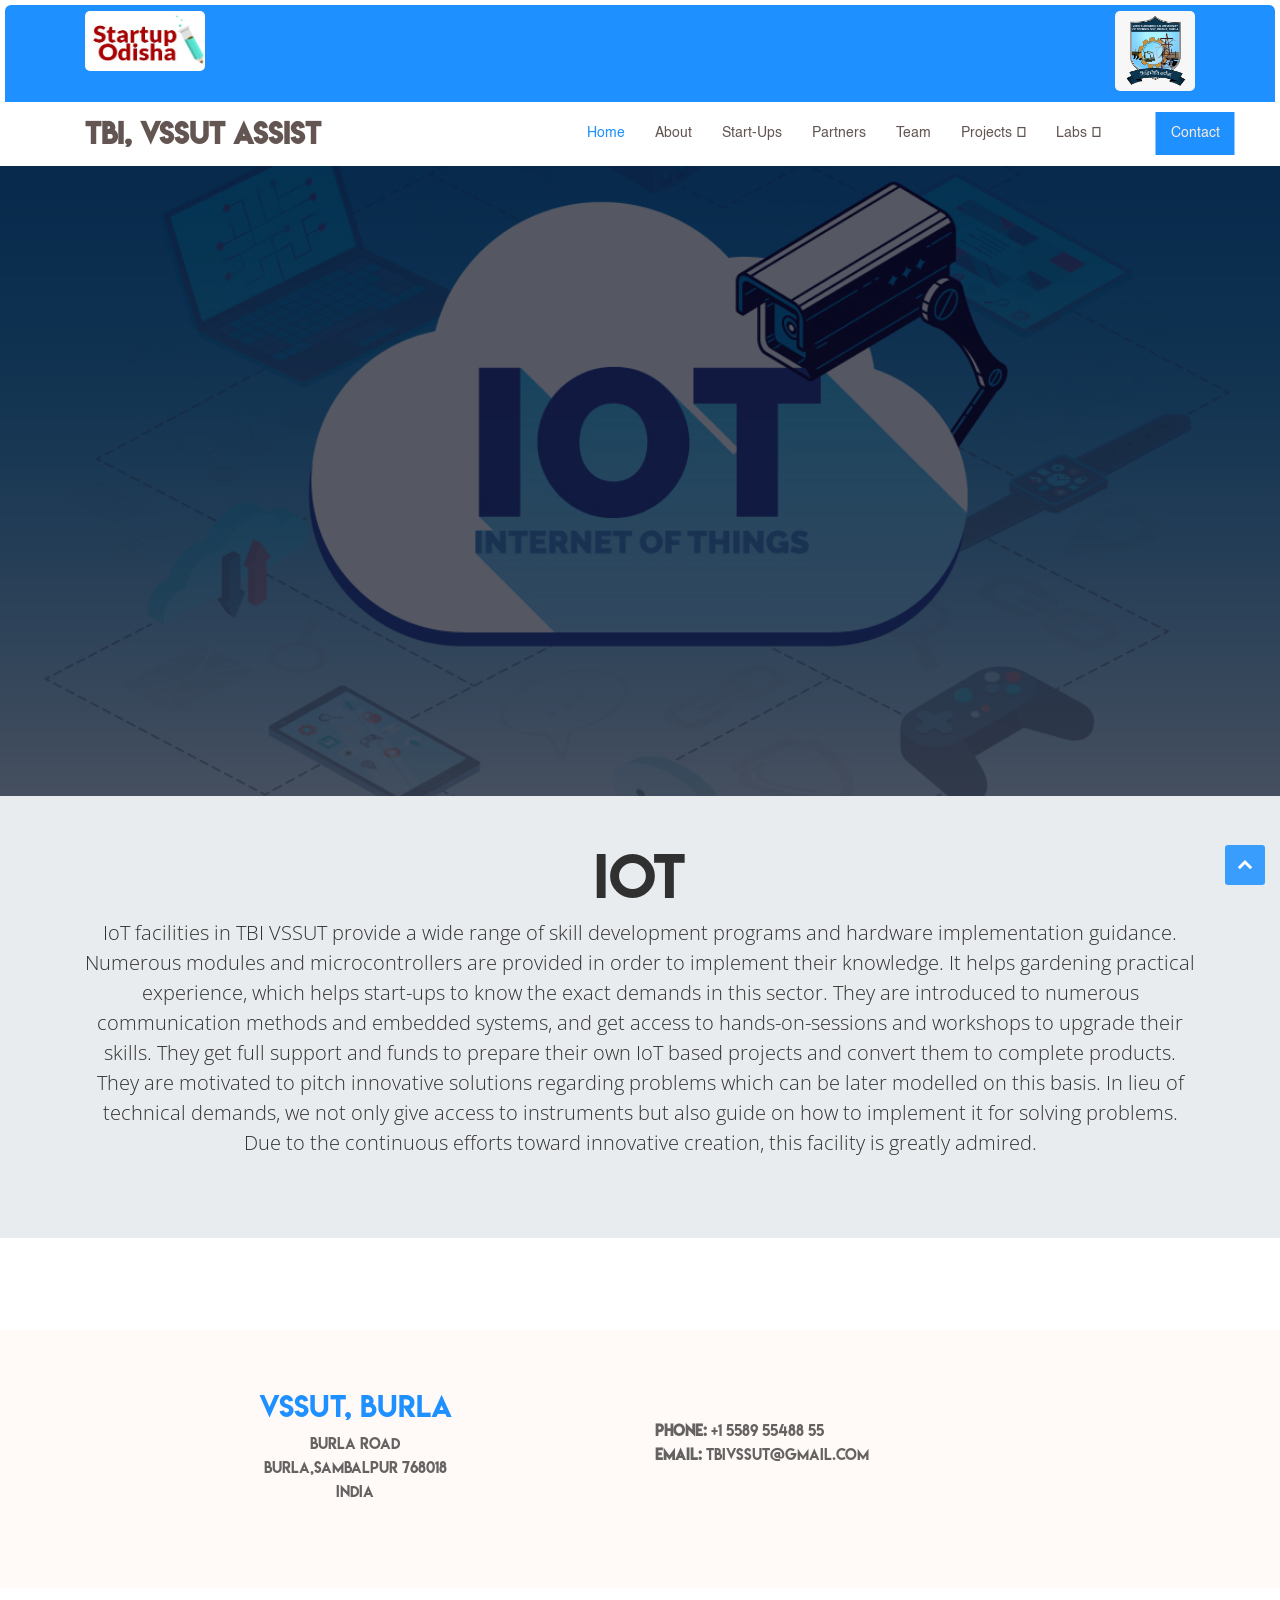
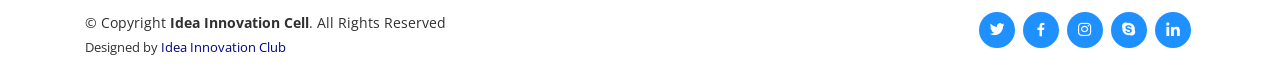
<file: others/iot.html>
<!DOCTYPE html>
<html lang="en">

<head>
  <meta charset="utf-8">
  <meta content="width=device-width, initial-scale=1.0" name="viewport">

  <title>TBI VSSUT,Burla</title>
  <meta content="" name="description">
  <meta content="" name="keywords">

  <!-- Favicons -->
  <link href="../assets/img/favicon.png" rel="icon">
  <link href="../assets/img/favicon.png" rel="apple-touch-icon">

  <!-- Google Fonts -->
  <link
    href="https://fonts.googleapis.com/css?family=Open+Sans:300,300i,400,400i,600,600i,700,700i|Raleway:300,300i,400,400i,500,500i,600,600i,700,700i|Poppins:300,300i,400,400i,500,500i,600,600i,700,700i"
    rel="stylesheet">

  <!-- Vendor CSS Files -->
  <link href="../assets/vendor/font-awesome/css/font-awesome.min.css" rel="stylesheet">
  <link href="../assets/vendor/bootstrap/css/bootstrap.min.css" rel="stylesheet">
  <link href="../assets/vendor/icofont/icofont.min.css" rel="stylesheet">
  <link href="../assets/vendor/boxicons/css/boxicons.min.css" rel="stylesheet">
  <link href="../assets/vendor/venobox/venobox.css" rel="stylesheet">
  <link href="../assets/vendor/owl.carousel/assets/owl.carousel.min.css" rel="stylesheet">
  <link href="../assets/vendor/aos/aos.css" rel="stylesheet">
  <link href="../loader/css/style.css" rel="stylesheet">

  <!-- Template Main CSS File -->
  <link href="../assets/css/style.css" rel="stylesheet">
  <script>
    window.onload = function () {
      setTimeout(rt, 3000);

      function rt() {
        var tyui = document.getElementById("preloader");
        tyui.style.display = "none";
      }
    }
  </script>
  <style>
    #intro {
      background: linear-gradient(rgba(0, 0, 0, 0.35), rgba(0, 0, 0, 0.35)), url(../assets/img/IOT-01.jpg) top center;
      background-size: cover;
      background-attachment: fixed;
      height: 70vh;
    }
    .article{
      margin-top: -6%;
    }
  </style>
</head>

<body>

  <!-- ======= Top Bar ======= -->
  <section id="topbar" class="d-none d-lg-block">
    <div class="container d-flex">
      <div class="contact-info mr-auto">
        <img src="../assets/img/WhatsApp%20Image%202020-09-19%20at%2010.02.35.jpeg">
      </div>
      <div class="cta">
        <img src="../assets/img/WhatsApp%20Image%202020-09-19%20at%2010.02.36.jpeg" style="width: 80px;height: 80px;">
      </div>
    </div>
  </section>
  <!-- ======= Header ======= -->
  <header id="header">
    <div class="container d-flex">

      <div class="logo mr-auto">
        <h1 class="text-light"><a href="../index.html"><span>TBI, VSSUT ASSIST</span></a></h1>
        <!-- Uncomment below if you prefer to use an image logo -->
        <!-- <a href="index.html"><img src="assets/img/logo.png" alt="" class="img-fluid"></a>-->
      </div>

      <nav class="nav-menu d-none d-lg-block">
        <ul>
          <li class="active"><a href="../index.html">Home</a></li>
          <li><a href="../index.html#about">About</a></li>
          <li><a href="../index.html#startups">Start&#45;Ups</a></li>
          <li><a href="../index.html#partners">Partners</a></li>
          <li><a href="../index.html#team">Team</a></li>
          <!--          <li><a href="blog.html">Activities</a></li>-->
          <li class="drop-down"><a href="">Projects</a>
            <ul>
              <li><a href="./agro-tech.html">Agro&#45;tech</a></li>
              <li><a href="./healthcare.html">Healthcare</a></li>
              <li><a href="./iot.html">IoT</a></li>
              <li><a href="./space.html">Space</a></li>
            </ul>
          </li>
          <li class="drop-down"><a href="">Labs</a>
            <ul>
              <li><a href="./bio-process.html">Bio-Process Lab</a></li>
              <li><a href="./R&T_lab.html">R&D Lab</a></li>
            </ul>
          </li>
          <li class="main-button" style="background-color: #1e90ff;transform: translateX(50%);"><a style="color: antiquewhite;"
            href="../index.html#contact">Contact</a></li>

        </ul>
      </nav><!-- .nav-menu -->

    </div>
  </header><!-- End Header -->

  <section id="intro">
    <div class="intro-container" data-aos="zoom-in" data-aos-delay="100">
      <img src="../assets/img/WhatsApp%20Image%202020-09-19%20at%2010.02.35.jpeg">
      <img src="../assets/img/WhatsApp%20Image%202020-09-19%20at%2010.02.36.jpeg">
    </div>
  </section><!-- End Intro Section -->


  <section class="article">
    <div class="jumbotron jumbotron-fluid">
      <div class="container">
        <h2 class="display-4 text-center" style="letter-spacing: 1px;">IoT</h2>
        <p class="lead text-center">
          IoT facilities in TBI VSSUT provide a wide range of skill development programs and hardware implementation
          guidance. Numerous modules and microcontrollers are provided in order to implement their knowledge. It helps
          gardening practical experience, which helps start-ups to know the exact demands in this sector. They are
          introduced to numerous communication methods and embedded systems, and get access to hands-on-sessions and
          workshops to upgrade their skills. They get full support and funds to prepare their own IoT based projects and
          convert them to complete products. They are motivated to pitch innovative solutions regarding problems which
          can be later modelled on this basis. In lieu of technical demands, we not only give access to instruments but
          also guide on how to implement it for solving problems. Due to the continuous efforts toward innovative
          creation, this facility is greatly admired.
        </p>
      </div>
    </div>
  </section>




  <!-- ======= Footer ======= -->
  <footer id="footer">

    <div class="footer-top">
      <div class="container">
        <div class="row">

          <div class="col-lg-6 col-md-6 footer-contact" style="text-align: center;justify-content: center;">
            <a href="https://www.vssut.ac.in">
              <h3 style="color: #1e90ff;">VSSUT, Burla</h3>
            </a>
            <p>
              Burla Road <br>
              Burla,Sambalpur 768018<br>
              India <br><br>
            </p>
          </div>
          <div class="col-lg-3 col-md-6 footer-contact">
            <a>
              <h3></h3>
            </a><br>
            <p>
              <strong>Phone:</strong> +1 5589 55488 55<br>
              <strong>Email:</strong> tbivssut@gmail.com<br>
            </p>
          </div>
        </div>
      </div>
    </div>

    <div class="container d-lg-flex py-4">

      <div class="mr-lg-auto text-center text-lg-left">
        <div class="copyright">
          &copy; Copyright <strong><span>Idea Innovation Cell</span></strong>. All Rights Reserved
        </div>
        <div class="credits">
          Designed by <a href="https://iic-vssut.org/" style="color: #010483;">Idea Innovation Club</a>
        </div>
      </div>
      <div class="social-links text-center text-lg-right pt-3 pt-lg-0">
        <a href="#" class="twitter"><i class="bx bxl-twitter"></i></a>
        <a href="#" class="facebook"><i class="bx bxl-facebook"></i></a>
        <a href="#" class="instagram"><i class="bx bxl-instagram"></i></a>
        <a href="#" class="google-plus"><i class="bx bxl-skype"></i></a>
        <a href="#" class="linkedin"><i class="bx bxl-linkedin"></i></a>
      </div>
    </div>
  </footer><!-- End Footer -->

  <a href="#" class="back-to-top"><i class="icofont-simple-up"></i></a>

  <!-- Vendor JS Files -->
  <script src="../assets/vendor/jquery/jquery.min.js"></script>
  <script src="../assets/vendor/bootstrap/js/bootstrap.bundle.min.js"></script>
  <script src="../assets/vendor/jquery.easing/jquery.easing.min.js"></script>
  <script src="../assets/vendor/php-email-form/validate.js"></script>
  <script src="../assets/vendor/waypoints/jquery.waypoints.min.js"></script>
  <script src="../assets/vendor/counterup/counterup.min.js"></script>
  <!--
  <script>jQuery(document).ready(function(){
    $('.counter').counterUp({delay:10,
    time:1000});
    ]);</script>
-->
  <script>
    // jQuery counterUp (used in Facts section)
    $('[data-toggle="counter-up"]').counterUp({
      delay: 10,
      time: 1000
    });
  </script>
  <script src="../assets/vendor/jquery-sticky/jquery.sticky.js"></script>
  <script src="../assets/vendor/venobox/venobox.min.js"></script>
  <script src="../assets/vendor/owl.carousel/owl.carousel.min.js"></script>
  <script src="../assets/vendor/isotope-layout/isotope.pkgd.min.js"></script>
  <script src="../assets/vendor/aos/aos.js"></script>

  <!-- Template Main JS File -->
  <script src="../assets/js/main.js"></script>
  <!--<script data-cfasync="false" type="text/javascript" src="form-submission-handler.js"></script>-->
</body>

</html>
</file>
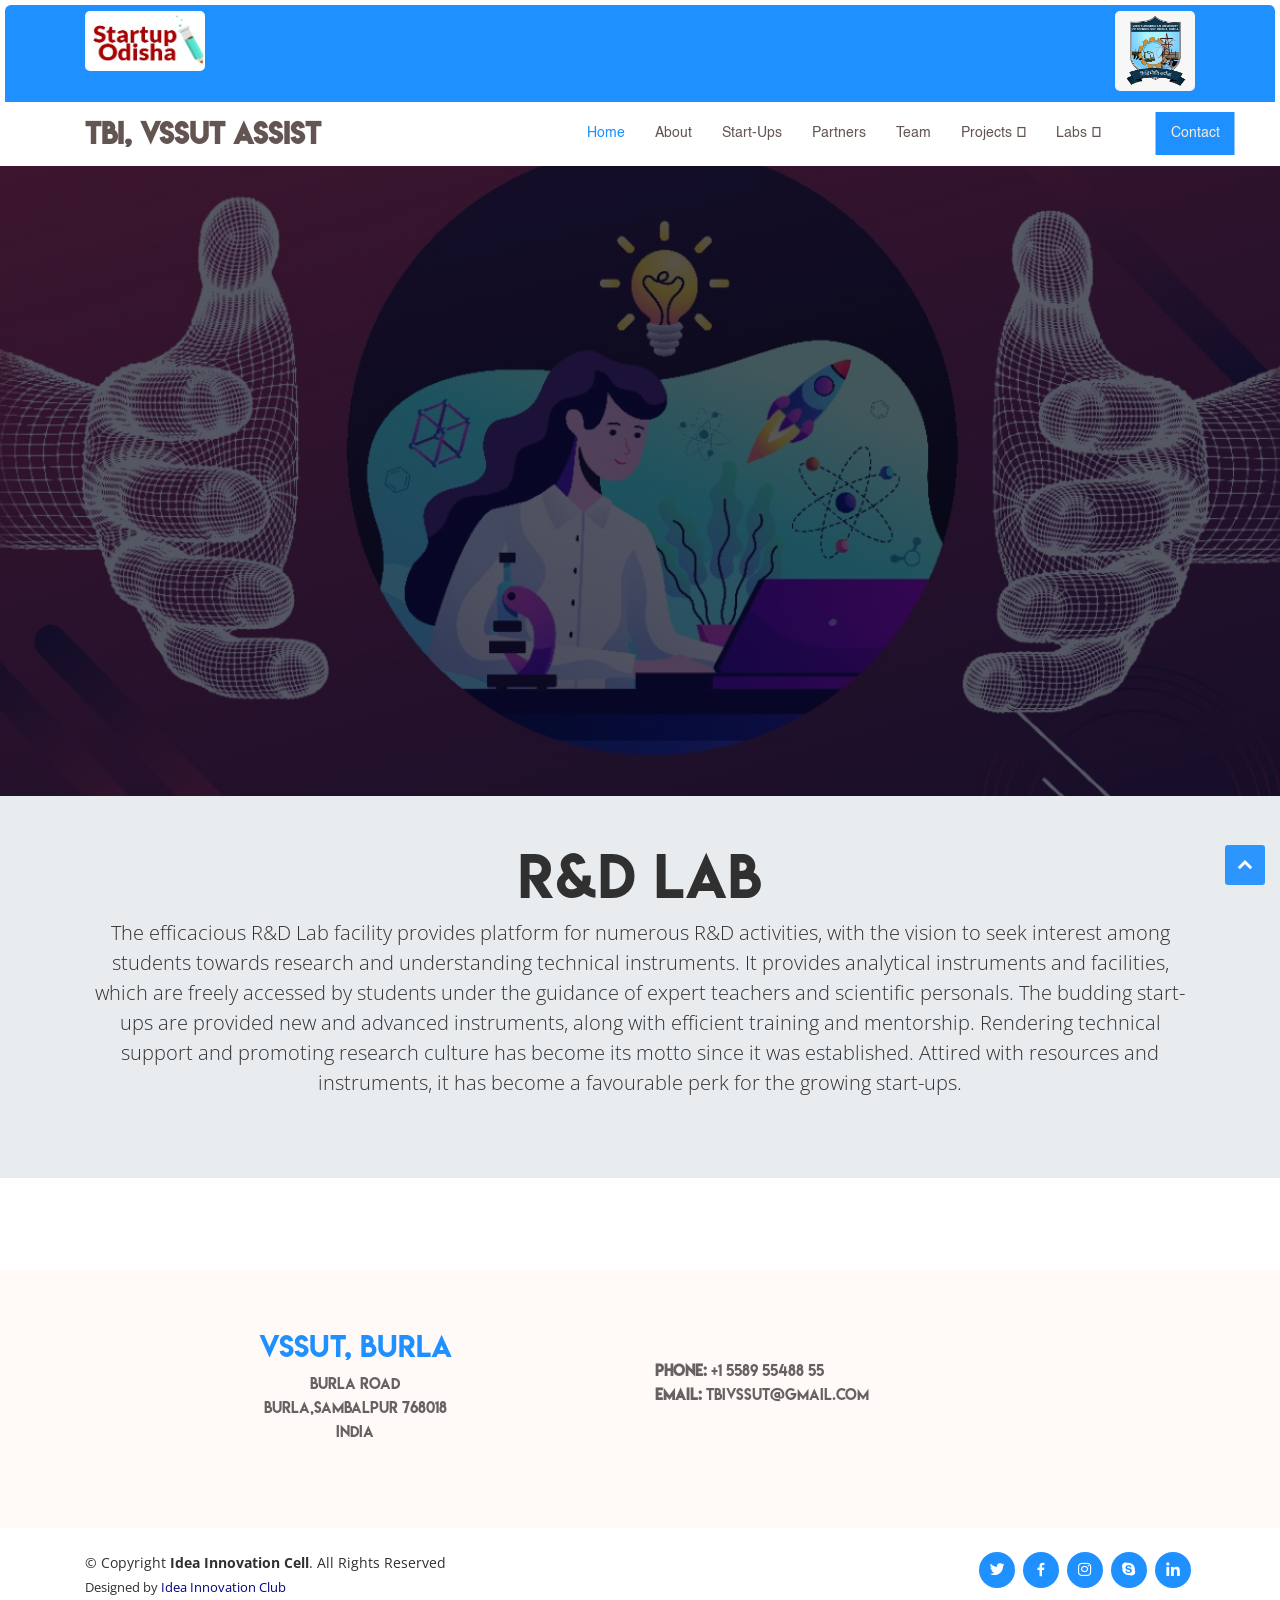
<file: others/R&T_lab.html>
<!DOCTYPE html>
<html lang="en">

<head>
  <meta charset="utf-8">
  <meta content="width=device-width, initial-scale=1.0" name="viewport">

  <title>TBI VSSUT,Burla</title>
  <meta content="" name="description">
  <meta content="" name="keywords">

  <!-- Favicons -->
  <link href="../assets/img/favicon.png" rel="icon">
  <link href="../assets/img/favicon.png" rel="apple-touch-icon">

  <!-- Google Fonts -->
  <link
    href="https://fonts.googleapis.com/css?family=Open+Sans:300,300i,400,400i,600,600i,700,700i|Raleway:300,300i,400,400i,500,500i,600,600i,700,700i|Poppins:300,300i,400,400i,500,500i,600,600i,700,700i"
    rel="stylesheet">

  <!-- Vendor CSS Files -->
  <link href="../assets/vendor/font-awesome/css/font-awesome.min.css" rel="stylesheet">
  <link href="../assets/vendor/bootstrap/css/bootstrap.min.css" rel="stylesheet">
  <link href="../assets/vendor/icofont/icofont.min.css" rel="stylesheet">
  <link href="../assets/vendor/boxicons/css/boxicons.min.css" rel="stylesheet">
  <link href="../assets/vendor/venobox/venobox.css" rel="stylesheet">
  <link href="../assets/vendor/owl.carousel/assets/owl.carousel.min.css" rel="stylesheet">
  <link href="../assets/vendor/aos/aos.css" rel="stylesheet">
  <link href="../loader/css/style.css" rel="stylesheet">

  <!-- Template Main CSS File -->
  <link href="../assets/css/style.css" rel="stylesheet">
  <script>
    window.onload = function () {
      setTimeout(rt, 3000);

      function rt() {
        var tyui = document.getElementById("preloader");
        tyui.style.display = "none";
      }
    }
  </script>
  <style>
    #intro {
      background: linear-gradient(rgba(0, 0, 0, 0.35), rgba(0, 0, 0, 0.35)), url(../assets/img/R&D\ lab.jpg) top center;
      background-size: cover;
      background-attachment: fixed;
      height: 70vh;
    }

    .article {
      margin-top: -6%;
    }
  </style>
</head>

<body>
  <!-- ======= Top Bar ======= -->
  <section id="topbar" class="d-none d-lg-block">
    <div class="container d-flex">
      <div class="contact-info mr-auto">
        <img src="../assets/img/WhatsApp%20Image%202020-09-19%20at%2010.02.35.jpeg">
      </div>
      <div class="cta">
        <img src="../assets/img/WhatsApp%20Image%202020-09-19%20at%2010.02.36.jpeg" style="width: 80px;height: 80px;">
      </div>
    </div>
  </section>
  <!-- ======= Header ======= -->
  <header id="header">
    <div class="container d-flex">

      <div class="logo mr-auto">
        <h1 class="text-light"><a href="../index.html"><span>TBI, VSSUT ASSIST</span></a></h1>
        <!-- Uncomment below if you prefer to use an image logo -->
        <!-- <a href="index.html"><img src="assets/img/logo.png" alt="" class="img-fluid"></a>-->
      </div>

      <nav class="nav-menu d-none d-lg-block">
        <ul>
          <li class="active"><a href="../index.html">Home</a></li>
          <li><a href="../index.html#about">About</a></li>
          <li><a href="../index.html#startups">Start&#45;Ups</a></li>
          <li><a href="../index.html#partners">Partners</a></li>
          <li><a href="../index.html#team">Team</a></li>
          <!--          <li><a href="blog.html">Activities</a></li>-->
          <li class="drop-down"><a href="">Projects</a>
            <ul>
              <li><a href="./agro-tech.html">Agro&#45;tech</a></li>
              <li><a href="./healthcare.html">Healthcare</a></li>
              <li><a href="./iot.html">IoT</a></li>
              <li><a href="./space.html">Space</a></li>
            </ul>
          </li>
          <li class="drop-down"><a href="">Labs</a>
            <ul>
              <li><a href="./bio-process.html">Bio-Process Lab</a></li>
              <li><a href="./R&T_lab.html">R&D Lab</a></li>
            </ul>
          </li>
          <li class="main-button" style="background-color: #1e90ff;transform: translateX(50%);"><a
              style="color: antiquewhite;" href="../index.html#contact">Contact</a></li>

        </ul>
      </nav><!-- .nav-menu -->

    </div>
  </header><!-- End Header -->

  <section id="intro">
    <div class="intro-container" data-aos="zoom-in" data-aos-delay="100">
      <img src="../assets/img/WhatsApp%20Image%202020-09-19%20at%2010.02.35.jpeg">
      <img src="../assets/img/WhatsApp%20Image%202020-09-19%20at%2010.02.36.jpeg">
    </div>
  </section><!-- End Intro Section -->


  <section class="article">
    <div class="jumbotron jumbotron-fluid">
      <div class="container">
        <h2 class="display-4 text-center" style="letter-spacing: 1px;">R&D Lab</h2>
        <p class="lead text-center">
          The efficacious R&D Lab facility provides platform for numerous R&D activities, with the vision to seek
          interest among students towards research and understanding technical instruments. It provides analytical
          instruments and facilities, which are freely accessed by students under the guidance of expert teachers and
          scientific personals. The budding start-ups are provided new and advanced instruments, along with efficient
          training and mentorship. Rendering technical support and promoting research culture has become its motto since
          it was established. Attired with resources and instruments, it has become a favourable perk for the growing
          start-ups.
        </p>
      </div>
    </div>
  </section>




  <!-- ======= Footer ======= -->
  <footer id="footer">

    <div class="footer-top">
      <div class="container">
        <div class="row">

          <div class="col-lg-6 col-md-6 footer-contact" style="text-align: center;justify-content: center;">
            <a href="https://www.vssut.ac.in">
              <h3 style="color: #1e90ff;">VSSUT, Burla</h3>
            </a>
            <p>
              Burla Road <br>
              Burla,Sambalpur 768018<br>
              India <br><br>
            </p>
          </div>
          <div class="col-lg-3 col-md-6 footer-contact">
            <a>
              <h3></h3>
            </a><br>
            <p>
              <strong>Phone:</strong> +1 5589 55488 55<br>
              <strong>Email:</strong> tbivssut@gmail.com<br>
            </p>
          </div>
        </div>
      </div>
    </div>

    <div class="container d-lg-flex py-4">

      <div class="mr-lg-auto text-center text-lg-left">
        <div class="copyright">
          &copy; Copyright <strong><span>Idea Innovation Cell</span></strong>. All Rights Reserved
        </div>
        <div class="credits">
          Designed by <a href="https://iic-vssut.org/" style="color: #010483;">Idea Innovation Club</a>
        </div>
      </div>
      <div class="social-links text-center text-lg-right pt-3 pt-lg-0">
        <a href="#" class="twitter"><i class="bx bxl-twitter"></i></a>
        <a href="#" class="facebook"><i class="bx bxl-facebook"></i></a>
        <a href="#" class="instagram"><i class="bx bxl-instagram"></i></a>
        <a href="#" class="google-plus"><i class="bx bxl-skype"></i></a>
        <a href="#" class="linkedin"><i class="bx bxl-linkedin"></i></a>
      </div>
    </div>
  </footer><!-- End Footer -->

  <a href="#" class="back-to-top"><i class="icofont-simple-up"></i></a>

  <!-- Vendor JS Files -->
  <script src="../assets/vendor/jquery/jquery.min.js"></script>
  <script src="../assets/vendor/bootstrap/js/bootstrap.bundle.min.js"></script>
  <script src="../assets/vendor/jquery.easing/jquery.easing.min.js"></script>
  <script src="../assets/vendor/php-email-form/validate.js"></script>
  <script src="../assets/vendor/waypoints/jquery.waypoints.min.js"></script>
  <script src="../assets/vendor/counterup/counterup.min.js"></script>
  <!--
  <script>jQuery(document).ready(function(){
    $('.counter').counterUp({delay:10,
    time:1000});
    ]);</script>
-->
  <script>
    // jQuery counterUp (used in Facts section)
    $('[data-toggle="counter-up"]').counterUp({
      delay: 10,
      time: 1000
    });
  </script>
  <script src="../assets/vendor/jquery-sticky/jquery.sticky.js"></script>
  <script src="../assets/vendor/venobox/venobox.min.js"></script>
  <script src="../assets/vendor/owl.carousel/owl.carousel.min.js"></script>
  <script src="../assets/vendor/isotope-layout/isotope.pkgd.min.js"></script>
  <script src="../assets/vendor/aos/aos.js"></script>

  <!-- Template Main JS File -->
  <script src="../assets/js/main.js"></script>
  <!--<script data-cfasync="false" type="text/javascript" src="form-submission-handler.js"></script>-->
</body>

</html>
</file>
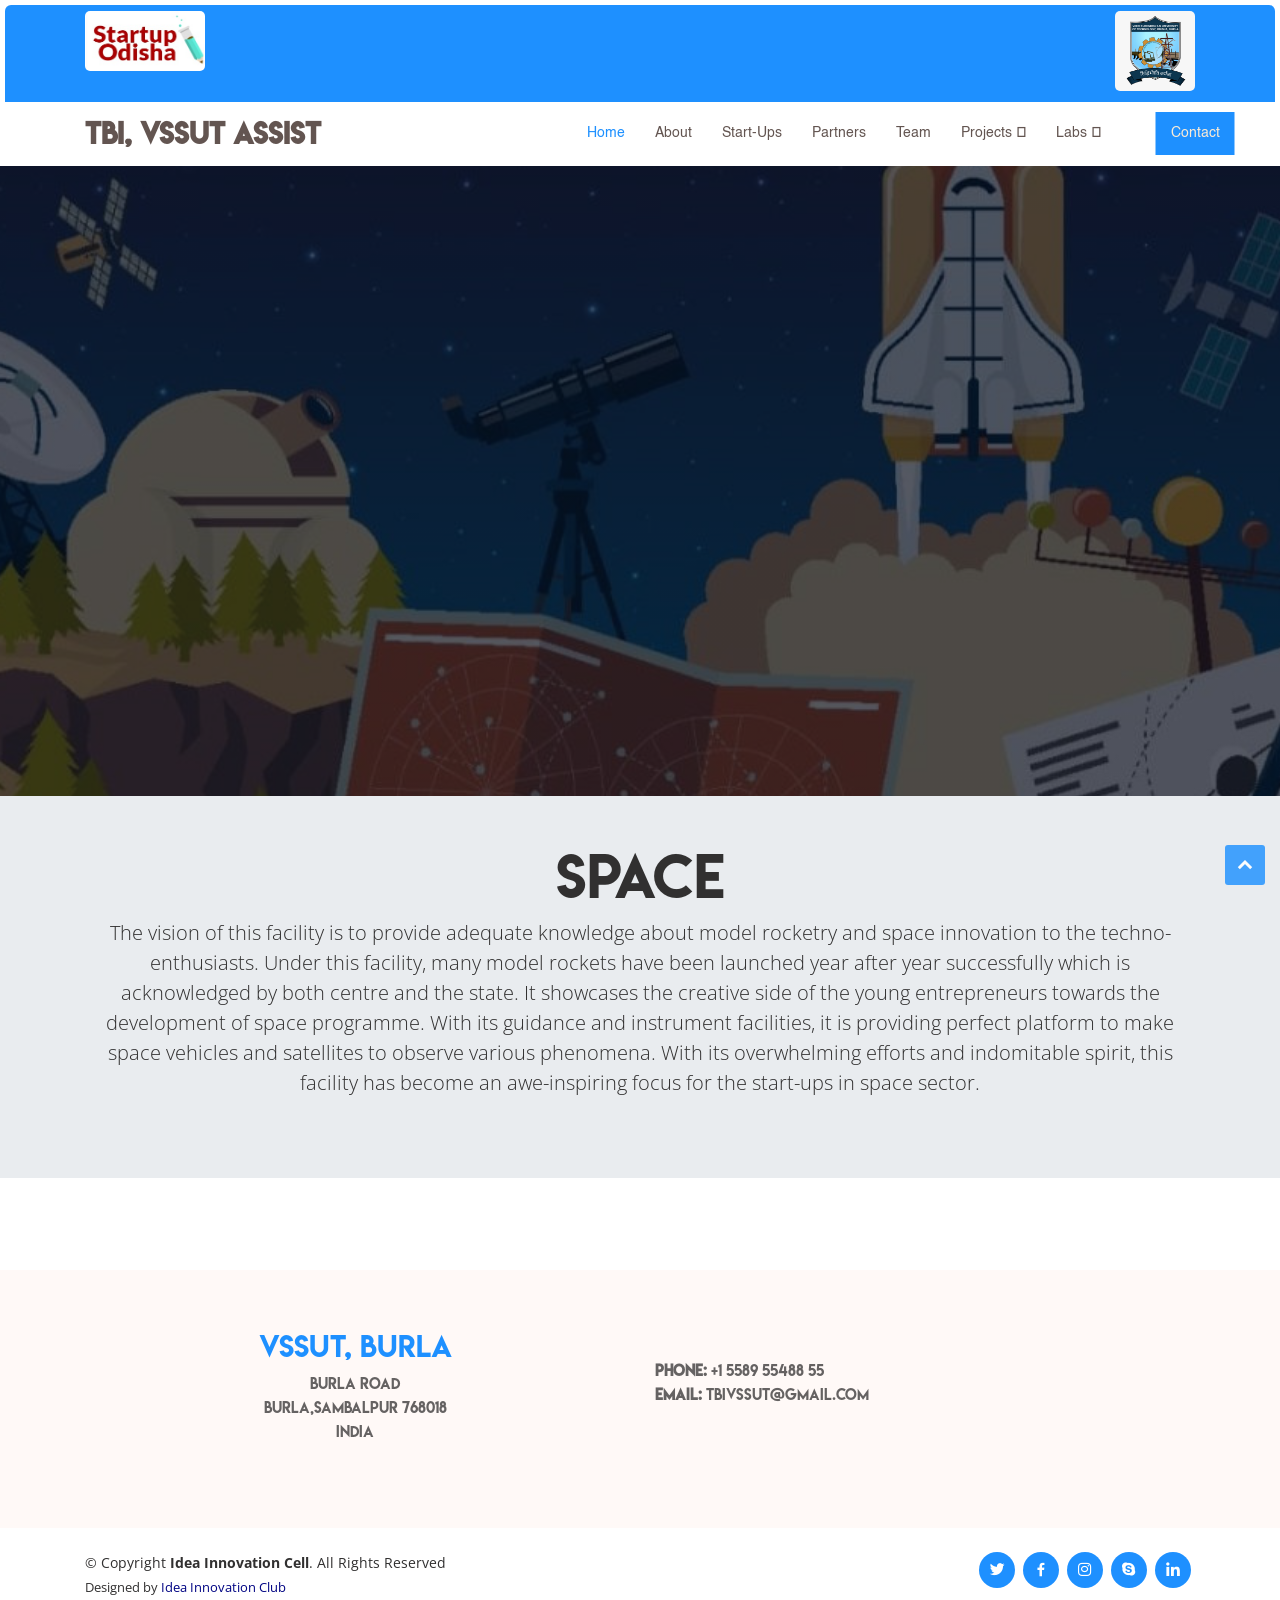
<file: others/space.html>
<!DOCTYPE html>
<html lang="en">

<head>
  <meta charset="utf-8">
  <meta content="width=device-width, initial-scale=1.0" name="viewport">

  <title>TBI VSSUT,Burla</title>
  <meta content="" name="description">
  <meta content="" name="keywords">

  <!-- Favicons -->
  <link href="../assets/img/favicon.png" rel="icon">
  <link href="../assets/img/favicon.png" rel="apple-touch-icon">

  <!-- Google Fonts -->
  <link
    href="https://fonts.googleapis.com/css?family=Open+Sans:300,300i,400,400i,600,600i,700,700i|Raleway:300,300i,400,400i,500,500i,600,600i,700,700i|Poppins:300,300i,400,400i,500,500i,600,600i,700,700i"
    rel="stylesheet">

  <!-- Vendor CSS Files -->
  <link href="../assets/vendor/font-awesome/css/font-awesome.min.css" rel="stylesheet">
  <link href="../assets/vendor/bootstrap/css/bootstrap.min.css" rel="stylesheet">
  <link href="../assets/vendor/icofont/icofont.min.css" rel="stylesheet">
  <link href="../assets/vendor/boxicons/css/boxicons.min.css" rel="stylesheet">
  <link href="../assets/vendor/venobox/venobox.css" rel="stylesheet">
  <link href="../assets/vendor/owl.carousel/assets/owl.carousel.min.css" rel="stylesheet">
  <link href="../assets/vendor/aos/aos.css" rel="stylesheet">
  <link href="../loader/css/style.css" rel="stylesheet">

  <!-- Template Main CSS File -->
  <link href="../assets/css/style.css" rel="stylesheet">
  <script>
    window.onload = function () {
      setTimeout(rt, 3000);

      function rt() {
        var tyui = document.getElementById("preloader");
        tyui.style.display = "none";
      }
    }
  </script>
  <style>
    #intro {
      background: linear-gradient(rgba(0, 0, 0, 0.35), rgba(0, 0, 0, 0.35)), url(../assets/img/space.jpg) top center;
      background-size: cover;
      background-attachment: fixed;
      height: 70vh;
    }

    .article {
      margin-top: -6%;
    }
  </style>
</head>

<body>

  <!-- ======= Top Bar ======= -->
  <section id="topbar" class="d-none d-lg-block">
    <div class="container d-flex">
      <div class="contact-info mr-auto">
        <img src="../assets/img/WhatsApp%20Image%202020-09-19%20at%2010.02.35.jpeg">
      </div>
      <div class="cta">
        <img src="../assets/img/WhatsApp%20Image%202020-09-19%20at%2010.02.36.jpeg" style="width: 80px;height: 80px;">
      </div>
    </div>
  </section>
  <!-- ======= Header ======= -->
  <header id="header">
    <div class="container d-flex">

      <div class="logo mr-auto">
        <h1 class="text-light"><a href="../index.html"><span>TBI, VSSUT ASSIST</span></a></h1>
        <!-- Uncomment below if you prefer to use an image logo -->
        <!-- <a href="index.html"><img src="assets/img/logo.png" alt="" class="img-fluid"></a>-->
      </div>

      <nav class="nav-menu d-none d-lg-block">
        <ul>
          <li class="active"><a href="../index.html">Home</a></li>
          <li><a href="../index.html#about">About</a></li>
          <li><a href="../index.html#startups">Start&#45;Ups</a></li>
          <li><a href="../index.html#partners">Partners</a></li>
          <li><a href="../index.html#team">Team</a></li>
          <!--          <li><a href="blog.html">Activities</a></li>-->
          <li class="drop-down"><a href="">Projects</a>
            <ul>
              <li><a href="./agro-tech.html">Agro&#45;tech</a></li>
              <li><a href="./healthcare.html">Healthcare</a></li>
              <li><a href="./iot.html">IoT</a></li>
              <li><a href="./space.html">Space</a></li>
            </ul>
          </li>
          <li class="drop-down"><a href="">Labs</a>
            <ul>
              <li><a href="./bio-process.html">Bio-Process Lab</a></li>
              <li><a href="./R&T_lab.html">R&D Lab</a></li>
            </ul>
          </li>
          <li class="main-button" style="background-color: #1e90ff;transform: translateX(50%);"><a
              style="color: antiquewhite;" href="../index.html#contact">Contact</a></li>

        </ul>
      </nav><!-- .nav-menu -->

    </div>
  </header><!-- End Header -->

  <section id="intro">
    <div class="intro-container" data-aos="zoom-in" data-aos-delay="100">
      <img src="../assets/img/WhatsApp%20Image%202020-09-19%20at%2010.02.35.jpeg">
      <img src="../assets/img/WhatsApp%20Image%202020-09-19%20at%2010.02.36.jpeg">
    </div>
  </section><!-- End Intro Section -->


  <section class="article">
    <div class="jumbotron jumbotron-fluid">
      <div class="container">
        <h2 class="display-4 text-center" style="letter-spacing: 1px;">Space</h2>
        <p class="lead text-center">
          The vision of this facility is to provide adequate knowledge about model rocketry and space innovation to the
          techno-enthusiasts. Under this facility, many model rockets have been launched year after year successfully
          which is acknowledged by both centre and the state. It showcases the creative side of the young entrepreneurs
          towards the development of space programme. With its guidance and instrument facilities, it is providing
          perfect platform to make space vehicles and satellites to observe various phenomena. With its overwhelming
          efforts and indomitable spirit, this facility has become an awe-inspiring focus for the start-ups in space
          sector.
        </p>
      </div>
    </div>
  </section>




  <!-- ======= Footer ======= -->
  <footer id="footer">

    <div class="footer-top">
      <div class="container">
        <div class="row">

          <div class="col-lg-6 col-md-6 footer-contact" style="text-align: center;justify-content: center;">
            <a href="https://www.vssut.ac.in">
              <h3 style="color: #1e90ff;">VSSUT, Burla</h3>
            </a>
            <p>
              Burla Road <br>
              Burla,Sambalpur 768018<br>
              India <br><br>
            </p>
          </div>
          <div class="col-lg-3 col-md-6 footer-contact">
            <a>
              <h3></h3>
            </a><br>
            <p>
              <strong>Phone:</strong> +1 5589 55488 55<br>
              <strong>Email:</strong> tbivssut@gmail.com<br>
            </p>
          </div>
        </div>
      </div>
    </div>

    <div class="container d-lg-flex py-4">

      <div class="mr-lg-auto text-center text-lg-left">
        <div class="copyright">
          &copy; Copyright <strong><span>Idea Innovation Cell</span></strong>. All Rights Reserved
        </div>
        <div class="credits">
          Designed by <a href="https://iic-vssut.org/" style="color: #010483;">Idea Innovation Club</a>
        </div>
      </div>
      <div class="social-links text-center text-lg-right pt-3 pt-lg-0">
        <a href="#" class="twitter"><i class="bx bxl-twitter"></i></a>
        <a href="#" class="facebook"><i class="bx bxl-facebook"></i></a>
        <a href="#" class="instagram"><i class="bx bxl-instagram"></i></a>
        <a href="#" class="google-plus"><i class="bx bxl-skype"></i></a>
        <a href="#" class="linkedin"><i class="bx bxl-linkedin"></i></a>
      </div>
    </div>
  </footer><!-- End Footer -->

  <a href="#" class="back-to-top"><i class="icofont-simple-up"></i></a>

  <!-- Vendor JS Files -->
  <script src="../assets/vendor/jquery/jquery.min.js"></script>
  <script src="../assets/vendor/bootstrap/js/bootstrap.bundle.min.js"></script>
  <script src="../assets/vendor/jquery.easing/jquery.easing.min.js"></script>
  <script src="../assets/vendor/php-email-form/validate.js"></script>
  <script src="../assets/vendor/waypoints/jquery.waypoints.min.js"></script>
  <script src="../assets/vendor/counterup/counterup.min.js"></script>
  <!--
  <script>jQuery(document).ready(function(){
    $('.counter').counterUp({delay:10,
    time:1000});
    ]);</script>
-->
  <script>
    // jQuery counterUp (used in Facts section)
    $('[data-toggle="counter-up"]').counterUp({
      delay: 10,
      time: 1000
    });
  </script>
  <script src="../assets/vendor/jquery-sticky/jquery.sticky.js"></script>
  <script src="../assets/vendor/venobox/venobox.min.js"></script>
  <script src="../assets/vendor/owl.carousel/owl.carousel.min.js"></script>
  <script src="../assets/vendor/isotope-layout/isotope.pkgd.min.js"></script>
  <script src="../assets/vendor/aos/aos.js"></script>

  <!-- Template Main JS File -->
  <script src="../assets/js/main.js"></script>
  <!--<script data-cfasync="false" type="text/javascript" src="form-submission-handler.js"></script>-->
</body>

</html>
</file>
<file: assets/vendor/venobox/venobox.css>
/* ------ venobox.css --------*/
.vbox-overlay *, .vbox-overlay *:before, .vbox-overlay *:after{
    -webkit-backface-visibility: hidden;
    -webkit-box-sizing:border-box;
    -moz-box-sizing:border-box;
    box-sizing:border-box;
}
.vbox-overlay * { 
    -webkit-backface-visibility: visible;
    backface-visibility: visible;
}
.vbox-overlay{
    display: -webkit-flex;
    display: flex;
    -webkit-flex-direction: column;
    flex-direction: column;
    -webkit-justify-content: center;
    justify-content: center;
    -webkit-align-items: center;
    align-items: center;
    position: fixed;
    left: 0;
    top: 0;
    bottom: 0;
    right: 0;
    z-index: 999999;
}

/* ----- navigation ----- */
.vbox-title{
    width: 100%;
    height: 40px;
    float: left;
    text-align: center;
    line-height: 28px;
    font-size: 12px;
    padding: 6px 50px;
    overflow: hidden;
    position: fixed;
    display: none;
    left: 0;
    z-index: 89;
}
.vbox-close{
    cursor: pointer;
    position: fixed;
    top: -1px;
    right: 0;
    width: 50px;
    height: 40px;
    padding: 6px;
    display: block;
    background-position:10px center;
    overflow: hidden;
    font-size: 24px;
    line-height: 1;
    text-align: center;
    z-index: 99;
}
.vbox-left{
    cursor: pointer;
    position: fixed;
    left: 0;
    height: 40px;
    overflow: hidden;
    line-height: 28px;
    font-size: 12px;
    z-index: 99;
    display: flex;
    align-items:center;
}
.vbox-num{
    display: inline-block;
    margin: 6px 0 6px 15px;
}
/* ----- Social share ----- */
.vbox-share{
    line-height: 28px;
    font-size: 12px;
    overflow: hidden;
    position: fixed;
    left: 0;
    z-index: 98;
    display: flex;
    align-items:center;
    justify-content: center;
    width: 100%;
    text-align: center;
}
.vbox-share svg{
    max-height: 28px;
    width: 28px;
    z-index: 10;
    margin-left: 12px;
    margin-top: 6px;
    margin-bottom: 6px;
    vertical-align: middle;
}


/* ----- navigation ARROWS ----- */
.vbox-next, .vbox-prev{
    position: fixed;
    top: 50%;
    margin-top: -15px;
    overflow: hidden;
    cursor: pointer;
    display: block;
    width: 45px;
    height: 45px;
    z-index: 99;
}
.vbox-next span, .vbox-prev span{
    position: relative;
    width: 20px;
    height: 20px;
    border: 2px solid transparent;
    border-top-color: #B6B6B6;
    border-right-color: #B6B6B6;
    text-indent: -100px;
    position: absolute;
    top: 8px;
    display: block;
}
.vbox-prev{
    left: 15px;
}
.vbox-next{
    right: 15px;
}
.vbox-prev span{
    left: 10px;
    -ms-transform: rotate(-135deg);
    -webkit-transform: rotate(-135deg);
    transform: rotate(-135deg);
}
.vbox-next span{
    -ms-transform: rotate(45deg);
    -webkit-transform: rotate(45deg);
    transform: rotate(45deg);
    right: 10px;
}
/* ------- inline window ------ */
.vbox-inline{
    width: 420px;
    height: 315px;
    height: 70vh;
    padding: 10px;
    background: #fff;
    margin: 0 auto;
    overflow: auto;
    text-align: left;
}
/* ------- Video & iFrames window ------ */
.venoframe{
    max-width: 100%;
    width: 100%;
    border: none;
    width: 100%;
    height: 260px;
    height: 70vh;
}
.venoframe.vbvid{
    height: 260px;
}
@media (min-width: 768px) {
    .venoframe, .vbox-inline{
        width: 90%;
        height: 360px;
        height: 70vh;
    }
    .venoframe.vbvid{
        width: 640px;
        height: 360px;
    }
}
@media (min-width: 992px) {
    .venoframe, .vbox-inline{
        max-width: 1200px;
        width: 80%;
        height: 540px;
        height: 70vh;
    }
    .venoframe.vbvid{
        width: 960px;
        height: 540px;
    }
}
/* 
Please do NOT edit this part! 
or at least read this note: http://i.imgur.com/7C0ws9e.gif
*/
.vbox-open{
    overflow: hidden;
}
.vbox-container{
    position: absolute;
    left: 0;
    right: 0;
    top: 0;
    bottom: 0;
    overflow-x: hidden;
    overflow-y: scroll;
    overflow-scrolling: touch;
    -webkit-overflow-scrolling: touch;
    z-index: 20;
    max-height: 100%;

}

.vbox-content{
    text-align: center;
    float: left;
    width: 100%;
    position: relative;
    overflow: hidden;
    padding: 20px 4%;
}
.vbox-container img{
    max-width: 100%;
    height: auto;
}
.vbox-figlio{
    box-shadow: 0 0 12px rgba(0,0,0,0.19), 0 6px 6px rgba(0,0,0,0.23);
    max-width: 100%;
    text-align: initial;
}
img.vbox-figlio{
    -webkit-user-select: none;
-khtml-user-select: none;
-moz-user-select: none;
-o-user-select: none;
user-select: none;
}
.vbox-content.swipe-left{
    margin-left: -200px !important;
}
.vbox-content.swipe-right{
    margin-left: 200px !important;
}
.vbox-animated{
    webkit-transition: margin 300ms ease-out;
    transition: margin 300ms ease-out;
}

/* ---------- preloader ----------
 * SPINKIT 
 * http://tobiasahlin.com/spinkit/
-------------------------------- */
.sk-double-bounce,.sk-rotating-plane{width:40px;height:40px;margin:40px auto}.sk-rotating-plane{background-color:#333;-webkit-animation:sk-rotatePlane 1.2s infinite ease-in-out;animation:sk-rotatePlane 1.2s infinite ease-in-out}@-webkit-keyframes sk-rotatePlane{0%{-webkit-transform:perspective(120px) rotateX(0) rotateY(0);transform:perspective(120px) rotateX(0) rotateY(0)}50%{-webkit-transform:perspective(120px) rotateX(-180.1deg) rotateY(0);transform:perspective(120px) rotateX(-180.1deg) rotateY(0)}100%{-webkit-transform:perspective(120px) rotateX(-180deg) rotateY(-179.9deg);transform:perspective(120px) rotateX(-180deg) rotateY(-179.9deg)}}@keyframes sk-rotatePlane{0%{-webkit-transform:perspective(120px) rotateX(0) rotateY(0);transform:perspective(120px) rotateX(0) rotateY(0)}50%{-webkit-transform:perspective(120px) rotateX(-180.1deg) rotateY(0);transform:perspective(120px) rotateX(-180.1deg) rotateY(0)}100%{-webkit-transform:perspective(120px) rotateX(-180deg) rotateY(-179.9deg);transform:perspective(120px) rotateX(-180deg) rotateY(-179.9deg)}}.sk-double-bounce{position:relative}.sk-double-bounce .sk-child{width:100%;height:100%;border-radius:50%;background-color:#333;opacity:.6;position:absolute;top:0;left:0;-webkit-animation:sk-doubleBounce 2s infinite ease-in-out;animation:sk-doubleBounce 2s infinite ease-in-out}.sk-chasing-dots .sk-child,.sk-spinner-pulse,.sk-three-bounce .sk-child{background-color:#333;border-radius:100%}.sk-double-bounce .sk-double-bounce2{-webkit-animation-delay:-1s;animation-delay:-1s}@-webkit-keyframes sk-doubleBounce{0%,100%{-webkit-transform:scale(0);transform:scale(0)}50%{-webkit-transform:scale(1);transform:scale(1)}}@keyframes sk-doubleBounce{0%,100%{-webkit-transform:scale(0);transform:scale(0)}50%{-webkit-transform:scale(1);transform:scale(1)}}.sk-wave{margin:40px auto;width:50px;height:40px;text-align:center;font-size:10px}.sk-wave .sk-rect{background-color:#333;height:100%;width:6px;display:inline-block;-webkit-animation:sk-waveStretchDelay 1.2s infinite ease-in-out;animation:sk-waveStretchDelay 1.2s infinite ease-in-out}.sk-wave .sk-rect1{-webkit-animation-delay:-1.2s;animation-delay:-1.2s}.sk-wave .sk-rect2{-webkit-animation-delay:-1.1s;animation-delay:-1.1s}.sk-wave .sk-rect3{-webkit-animation-delay:-1s;animation-delay:-1s}.sk-wave .sk-rect4{-webkit-animation-delay:-.9s;animation-delay:-.9s}.sk-wave .sk-rect5{-webkit-animation-delay:-.8s;animation-delay:-.8s}@-webkit-keyframes sk-waveStretchDelay{0%,100%,40%{-webkit-transform:scaleY(.4);transform:scaleY(.4)}20%{-webkit-transform:scaleY(1);transform:scaleY(1)}}@keyframes sk-waveStretchDelay{0%,100%,40%{-webkit-transform:scaleY(.4);transform:scaleY(.4)}20%{-webkit-transform:scaleY(1);transform:scaleY(1)}}.sk-wandering-cubes{margin:40px auto;width:40px;height:40px;position:relative}.sk-wandering-cubes .sk-cube{background-color:#333;width:10px;height:10px;position:absolute;top:0;left:0;-webkit-animation:sk-wanderingCube 1.8s ease-in-out -1.8s infinite both;animation:sk-wanderingCube 1.8s ease-in-out -1.8s infinite both}.sk-chasing-dots,.sk-spinner-pulse{width:40px;height:40px;margin:40px auto}.sk-wandering-cubes .sk-cube2{-webkit-animation-delay:-.9s;animation-delay:-.9s}@-webkit-keyframes sk-wanderingCube{0%{-webkit-transform:rotate(0);transform:rotate(0)}25%{-webkit-transform:translateX(30px) rotate(-90deg) scale(.5);transform:translateX(30px) rotate(-90deg) scale(.5)}50%{-webkit-transform:translateX(30px) translateY(30px) rotate(-179deg);transform:translateX(30px) translateY(30px) rotate(-179deg)}50.1%{-webkit-transform:translateX(30px) translateY(30px) rotate(-180deg);transform:translateX(30px) translateY(30px) rotate(-180deg)}75%{-webkit-transform:translateX(0) translateY(30px) rotate(-270deg) scale(.5);transform:translateX(0) translateY(30px) rotate(-270deg) scale(.5)}100%{-webkit-transform:rotate(-360deg);transform:rotate(-360deg)}}@keyframes sk-wanderingCube{0%{-webkit-transform:rotate(0);transform:rotate(0)}25%{-webkit-transform:translateX(30px) rotate(-90deg) scale(.5);transform:translateX(30px) rotate(-90deg) scale(.5)}50%{-webkit-transform:translateX(30px) translateY(30px) rotate(-179deg);transform:translateX(30px) translateY(30px) rotate(-179deg)}50.1%{-webkit-transform:translateX(30px) translateY(30px) rotate(-180deg);transform:translateX(30px) translateY(30px) rotate(-180deg)}75%{-webkit-transform:translateX(0) translateY(30px) rotate(-270deg) scale(.5);transform:translateX(0) translateY(30px) rotate(-270deg) scale(.5)}100%{-webkit-transform:rotate(-360deg);transform:rotate(-360deg)}}.sk-spinner-pulse{-webkit-animation:sk-pulseScaleOut 1s infinite ease-in-out;animation:sk-pulseScaleOut 1s infinite ease-in-out}@-webkit-keyframes sk-pulseScaleOut{0%{-webkit-transform:scale(0);transform:scale(0)}100%{-webkit-transform:scale(1);transform:scale(1);opacity:0}}@keyframes sk-pulseScaleOut{0%{-webkit-transform:scale(0);transform:scale(0)}100%{-webkit-transform:scale(1);transform:scale(1);opacity:0}}.sk-chasing-dots{position:relative;text-align:center;-webkit-animation:sk-chasingDotsRotate 2s infinite linear;animation:sk-chasingDotsRotate 2s infinite linear}.sk-chasing-dots .sk-child{width:60%;height:60%;display:inline-block;position:absolute;top:0;-webkit-animation:sk-chasingDotsBounce 2s infinite ease-in-out;animation:sk-chasingDotsBounce 2s infinite ease-in-out}.sk-chasing-dots .sk-dot2{top:auto;bottom:0;-webkit-animation-delay:-1s;animation-delay:-1s}@-webkit-keyframes sk-chasingDotsRotate{100%{-webkit-transform:rotate(360deg);transform:rotate(360deg)}}@keyframes sk-chasingDotsRotate{100%{-webkit-transform:rotate(360deg);transform:rotate(360deg)}}@-webkit-keyframes sk-chasingDotsBounce{0%,100%{-webkit-transform:scale(0);transform:scale(0)}50%{-webkit-transform:scale(1);transform:scale(1)}}@keyframes sk-chasingDotsBounce{0%,100%{-webkit-transform:scale(0);transform:scale(0)}50%{-webkit-transform:scale(1);transform:scale(1)}}.sk-three-bounce{margin:40px auto;width:80px;text-align:center}.sk-three-bounce .sk-child{width:20px;height:20px;display:inline-block;-webkit-animation:sk-three-bounce 1.4s ease-in-out 0s infinite both;animation:sk-three-bounce 1.4s ease-in-out 0s infinite both}.sk-circle .sk-child:before,.sk-fading-circle .sk-circle:before{display:block;border-radius:100%;content:'';background-color:#333}.sk-three-bounce .sk-bounce1{-webkit-animation-delay:-.32s;animation-delay:-.32s}.sk-three-bounce .sk-bounce2{-webkit-animation-delay:-.16s;animation-delay:-.16s}@-webkit-keyframes sk-three-bounce{0%,100%,80%{-webkit-transform:scale(0);transform:scale(0)}40%{-webkit-transform:scale(1);transform:scale(1)}}@keyframes sk-three-bounce{0%,100%,80%{-webkit-transform:scale(0);transform:scale(0)}40%{-webkit-transform:scale(1);transform:scale(1)}}.sk-circle{margin:40px auto;width:40px;height:40px;position:relative}.sk-circle .sk-child{width:100%;height:100%;position:absolute;left:0;top:0}.sk-circle .sk-child:before{margin:0 auto;width:15%;height:15%;-webkit-animation:sk-circleBounceDelay 1.2s infinite ease-in-out both;animation:sk-circleBounceDelay 1.2s infinite ease-in-out both}.sk-circle .sk-circle2{-webkit-transform:rotate(30deg);-ms-transform:rotate(30deg);transform:rotate(30deg)}.sk-circle .sk-circle3{-webkit-transform:rotate(60deg);-ms-transform:rotate(60deg);transform:rotate(60deg)}.sk-circle .sk-circle4{-webkit-transform:rotate(90deg);-ms-transform:rotate(90deg);transform:rotate(90deg)}.sk-circle .sk-circle5{-webkit-transform:rotate(120deg);-ms-transform:rotate(120deg);transform:rotate(120deg)}.sk-circle .sk-circle6{-webkit-transform:rotate(150deg);-ms-transform:rotate(150deg);transform:rotate(150deg)}.sk-circle .sk-circle7{-webkit-transform:rotate(180deg);-ms-transform:rotate(180deg);transform:rotate(180deg)}.sk-circle .sk-circle8{-webkit-transform:rotate(210deg);-ms-transform:rotate(210deg);transform:rotate(210deg)}.sk-circle .sk-circle9{-webkit-transform:rotate(240deg);-ms-transform:rotate(240deg);transform:rotate(240deg)}.sk-circle .sk-circle10{-webkit-transform:rotate(270deg);-ms-transform:rotate(270deg);transform:rotate(270deg)}.sk-circle .sk-circle11{-webkit-transform:rotate(300deg);-ms-transform:rotate(300deg);transform:rotate(300deg)}.sk-circle .sk-circle12{-webkit-transform:rotate(330deg);-ms-transform:rotate(330deg);transform:rotate(330deg)}.sk-circle .sk-circle2:before{-webkit-animation-delay:-1.1s;animation-delay:-1.1s}.sk-circle .sk-circle3:before{-webkit-animation-delay:-1s;animation-delay:-1s}.sk-circle .sk-circle4:before{-webkit-animation-delay:-.9s;animation-delay:-.9s}.sk-circle .sk-circle5:before{-webkit-animation-delay:-.8s;animation-delay:-.8s}.sk-circle .sk-circle6:before{-webkit-animation-delay:-.7s;animation-delay:-.7s}.sk-circle .sk-circle7:before{-webkit-animation-delay:-.6s;animation-delay:-.6s}.sk-circle .sk-circle8:before{-webkit-animation-delay:-.5s;animation-delay:-.5s}.sk-circle .sk-circle9:before{-webkit-animation-delay:-.4s;animation-delay:-.4s}.sk-circle .sk-circle10:before{-webkit-animation-delay:-.3s;animation-delay:-.3s}.sk-circle .sk-circle11:before{-webkit-animation-delay:-.2s;animation-delay:-.2s}.sk-circle .sk-circle12:before{-webkit-animation-delay:-.1s;animation-delay:-.1s}@-webkit-keyframes sk-circleBounceDelay{0%,100%,80%{-webkit-transform:scale(0);transform:scale(0)}40%{-webkit-transform:scale(1);transform:scale(1)}}@keyframes sk-circleBounceDelay{0%,100%,80%{-webkit-transform:scale(0);transform:scale(0)}40%{-webkit-transform:scale(1);transform:scale(1)}}.sk-cube-grid{width:40px;height:40px;margin:40px auto}.sk-cube-grid .sk-cube{width:33.33%;height:33.33%;background-color:#333;float:left;-webkit-animation:sk-cubeGridScaleDelay 1.3s infinite ease-in-out;animation:sk-cubeGridScaleDelay 1.3s infinite ease-in-out}.sk-cube-grid .sk-cube1{-webkit-animation-delay:.2s;animation-delay:.2s}.sk-cube-grid .sk-cube2{-webkit-animation-delay:.3s;animation-delay:.3s}.sk-cube-grid .sk-cube3{-webkit-animation-delay:.4s;animation-delay:.4s}.sk-cube-grid .sk-cube4{-webkit-animation-delay:.1s;animation-delay:.1s}.sk-cube-grid .sk-cube5{-webkit-animation-delay:.2s;animation-delay:.2s}.sk-cube-grid .sk-cube6{-webkit-animation-delay:.3s;animation-delay:.3s}.sk-cube-grid .sk-cube7{-webkit-animation-delay:0ms;animation-delay:0ms}.sk-cube-grid .sk-cube8{-webkit-animation-delay:.1s;animation-delay:.1s}.sk-cube-grid .sk-cube9{-webkit-animation-delay:.2s;animation-delay:.2s}@-webkit-keyframes sk-cubeGridScaleDelay{0%,100%,70%{-webkit-transform:scale3D(1,1,1);transform:scale3D(1,1,1)}35%{-webkit-transform:scale3D(0,0,1);transform:scale3D(0,0,1)}}@keyframes sk-cubeGridScaleDelay{0%,100%,70%{-webkit-transform:scale3D(1,1,1);transform:scale3D(1,1,1)}35%{-webkit-transform:scale3D(0,0,1);transform:scale3D(0,0,1)}}.sk-fading-circle{margin:40px auto;width:40px;height:40px;position:relative}.sk-fading-circle .sk-circle{width:100%;height:100%;position:absolute;left:0;top:0}.sk-fading-circle .sk-circle:before{margin:0 auto;width:15%;height:15%;-webkit-animation:sk-circleFadeDelay 1.2s infinite ease-in-out both;animation:sk-circleFadeDelay 1.2s infinite ease-in-out both}.sk-fading-circle .sk-circle2{-webkit-transform:rotate(30deg);-ms-transform:rotate(30deg);transform:rotate(30deg)}.sk-fading-circle .sk-circle3{-webkit-transform:rotate(60deg);-ms-transform:rotate(60deg);transform:rotate(60deg)}.sk-fading-circle .sk-circle4{-webkit-transform:rotate(90deg);-ms-transform:rotate(90deg);transform:rotate(90deg)}.sk-fading-circle .sk-circle5{-webkit-transform:rotate(120deg);-ms-transform:rotate(120deg);transform:rotate(120deg)}.sk-fading-circle .sk-circle6{-webkit-transform:rotate(150deg);-ms-transform:rotate(150deg);transform:rotate(150deg)}.sk-fading-circle .sk-circle7{-webkit-transform:rotate(180deg);-ms-transform:rotate(180deg);transform:rotate(180deg)}.sk-fading-circle .sk-circle8{-webkit-transform:rotate(210deg);-ms-transform:rotate(210deg);transform:rotate(210deg)}.sk-fading-circle .sk-circle9{-webkit-transform:rotate(240deg);-ms-transform:rotate(240deg);transform:rotate(240deg)}.sk-fading-circle .sk-circle10{-webkit-transform:rotate(270deg);-ms-transform:rotate(270deg);transform:rotate(270deg)}.sk-fading-circle .sk-circle11{-webkit-transform:rotate(300deg);-ms-transform:rotate(300deg);transform:rotate(300deg)}.sk-fading-circle .sk-circle12{-webkit-transform:rotate(330deg);-ms-transform:rotate(330deg);transform:rotate(330deg)}.sk-fading-circle .sk-circle2:before{-webkit-animation-delay:-1.1s;animation-delay:-1.1s}.sk-fading-circle .sk-circle3:before{-webkit-animation-delay:-1s;animation-delay:-1s}.sk-fading-circle .sk-circle4:before{-webkit-animation-delay:-.9s;animation-delay:-.9s}.sk-fading-circle .sk-circle5:before{-webkit-animation-delay:-.8s;animation-delay:-.8s}.sk-fading-circle .sk-circle6:before{-webkit-animation-delay:-.7s;animation-delay:-.7s}.sk-fading-circle .sk-circle7:before{-webkit-animation-delay:-.6s;animation-delay:-.6s}.sk-fading-circle .sk-circle8:before{-webkit-animation-delay:-.5s;animation-delay:-.5s}.sk-fading-circle .sk-circle9:before{-webkit-animation-delay:-.4s;animation-delay:-.4s}.sk-fading-circle .sk-circle10:before{-webkit-animation-delay:-.3s;animation-delay:-.3s}.sk-fading-circle .sk-circle11:before{-webkit-animation-delay:-.2s;animation-delay:-.2s}.sk-fading-circle .sk-circle12:before{-webkit-animation-delay:-.1s;animation-delay:-.1s}@-webkit-keyframes sk-circleFadeDelay{0%,100%,39%{opacity:0}40%{opacity:1}}@keyframes sk-circleFadeDelay{0%,100%,39%{opacity:0}40%{opacity:1}}.sk-folding-cube{margin:40px auto;width:40px;height:40px;position:relative;-webkit-transform:rotateZ(45deg);transform:rotateZ(45deg)}.sk-folding-cube .sk-cube{float:left;width:50%;height:50%;position:relative;-webkit-transform:scale(1.1);-ms-transform:scale(1.1);transform:scale(1.1)}.sk-folding-cube .sk-cube:before{content:'';position:absolute;top:0;left:0;width:100%;height:100%;background-color:#333;-webkit-animation:sk-foldCubeAngle 2.4s infinite linear both;animation:sk-foldCubeAngle 2.4s infinite linear both;-webkit-transform-origin:100% 100%;-ms-transform-origin:100% 100%;transform-origin:100% 100%}.sk-folding-cube .sk-cube2{-webkit-transform:scale(1.1) rotateZ(90deg);transform:scale(1.1) rotateZ(90deg)}.sk-folding-cube .sk-cube3{-webkit-transform:scale(1.1) rotateZ(180deg);transform:scale(1.1) rotateZ(180deg)}.sk-folding-cube .sk-cube4{-webkit-transform:scale(1.1) rotateZ(270deg);transform:scale(1.1) rotateZ(270deg)}.sk-folding-cube .sk-cube2:before{-webkit-animation-delay:.3s;animation-delay:.3s}.sk-folding-cube .sk-cube3:before{-webkit-animation-delay:.6s;animation-delay:.6s}.sk-folding-cube .sk-cube4:before{-webkit-animation-delay:.9s;animation-delay:.9s}@-webkit-keyframes sk-foldCubeAngle{0%,10%{-webkit-transform:perspective(140px) rotateX(-180deg);transform:perspective(140px) rotateX(-180deg);opacity:0}25%,75%{-webkit-transform:perspective(140px) rotateX(0);transform:perspective(140px) rotateX(0);opacity:1}100%,90%{-webkit-transform:perspective(140px) rotateY(180deg);transform:perspective(140px) rotateY(180deg);opacity:0}}@keyframes sk-foldCubeAngle{0%,10%{-webkit-transform:perspective(140px) rotateX(-180deg);transform:perspective(140px) rotateX(-180deg);opacity:0}25%,75%{-webkit-transform:perspective(140px) rotateX(0);transform:perspective(140px) rotateX(0);opacity:1}100%,90%{-webkit-transform:perspective(140px) rotateY(180deg);transform:perspective(140px) rotateY(180deg);opacity:0}}
</file>
<file: assets/css/style.css>
/*--------------------------------------------------------------
# General
--------------------------------------------------------------*/
@font-face {
  src: url(../fonts/LemonMilk.otf);
  font-family: lem;
}

@font-face {
  src: url(../fonts/Helvetica.ttf);
  font-family: hel;
}

body {
  font-family: "Open Sans", sans-serif;
  color: #313030;
}

a {
  color: #1e90ff;
}

a:hover {
  color: #ff7e54;
  text-decoration: none;
}

h1,
h2,
h3,
h4,
h5,
h6 {
  font-family: lem, sans-serif;
}

/*--------------------------------------------------------------
# Back to top button
--------------------------------------------------------------*/
.back-to-top {
  position: fixed;
  display: none;
  width: 40px;
  height: 40px;
  border-radius: 3px;
  right: 15px;
  bottom: 15px;
  background: #1e90ff;
  color: #fff;
  transition: display 0.5s ease-in-out;
  z-index: 99999;
}

.back-to-top i {
  font-size: 24px;
  position: absolute;
  top: 8px;
  left: 8px;
}

.back-to-top:hover {
  color: #fff;
  background: #313030;
  transition: background 0.2s ease-in-out;
}

/*--------------------------------------------------------------
# Top Bar
--------------------------------------------------------------*/
#topbar {
  background: ;
  font-size: 14px;
  padding: 0;
  color: rgba(255, 255, 255, 0.8);
}

#topbar::before {
  content: '';
  position: absolute;
  top: 5px;
  bottom: 5px;
  left: 5px;
  right: 5px;
  background: #1e90ff;
  z-index: -1;
  border-radius: 6px;
}

#topbar img:nth-child(1) {
  height: 60px;
  width: 120px;
  margin: 11px 0px;
  border-radius: 5px;
}

#topbar img:nth-child(2) {
  height: 60px;
  width: 60px;
  margin: 11px 0px;
  border-radius: 5px;
}

#topbar .contact-info ul {
  padding: 0;
  margin: 0;
  list-style: none;
}

#topbar .contact-info li {
  display: inline-block;
  padding: 8px 0;
}

#topbar .contact-info li+li {
  margin-left: 18px;
}

#topbar .contact-info a {
  color: rgba(255, 255, 255, 0.8);
  transition: 0.3s;
}

#topbar .contact-info a:hover {
  color: #fff;
}

#topbar .contact-info i {
  color: #1e90ff;
  padding-right: 4px;
}

#topbar .cta a {
  color: #fff;
  background: #1e90ff;
  padding: 8px 20px;
  display: inline-block;
  transition: 0.3s;
}

#topbar .cta a:hover {
  background: #ff6b3b;
}

/*--------------------------------------------------------------
# Header
--------------------------------------------------------------*/
#header {
  height: 64px;
  transition: all 0.5s;
  z-index: 997;
  transition: all 0.5s;
  padding: 10px 0;
  background: #fff;
}

#header.header-scrolled {
  box-shadow: 0px 0px 20px 0px rgba(0, 0, 0, 0.1);
}

#header .logo h1 {
  font-size: 1.7em;
  margin: 0;
  padding: 8px 0;
  line-height: 1;
  font-weight: 700;
  font-family: lem, sans-serif;
}

#header .logo h1 a,
#header .logo h1 a:hover {
  color: #635551;
  text-decoration: none;
}

#header .logo img {
  padding: 0;
  margin: 0;
  max-height: 40px;
}

@media only screen and (max-width:800px) {
  #header .logo h1 {
    font-size: 1.2em;
  }
}

#main {
  z-index: 3;
}

/*--------------------------------------------------------------
# Navigation Menu
--------------------------------------------------------------*/
/* Desktop Navigation */
.nav-menu,
.nav-menu * {
  margin: 0;
  padding: 0;
  list-style: none;
}

.nav-menu>ul>li {
  position: relative;
  white-space: nowrap;
  float: left;
}

.nav-menu a {
  display: block;
  position: relative;
  color: #635551;
  padding: 11px 15px;
  transition: 0.3s;
  font-size: 14px;
  font-family: hel, sans-serif;
}

.nav-menu a:hover,
.nav-menu .active>a,
.nav-menu li:hover>a {
  color: #1e90ff;
  text-decoration: none;
}

.nav-menu .drop-down ul {
  display: block;
  position: absolute;
  left: 0;
  top: calc(100% + 30px);
  z-index: 99;
  opacity: 0;
  visibility: hidden;
  padding: 10px 0;
  background: #fff;
  box-shadow: 0px 0px 30px rgba(127, 137, 161, 0.25);
  transition: ease all 0.3s;
  border-radius: 8px;
}

.nav-menu .drop-down:hover>ul {
  opacity: 1;
  top: 100%;
  visibility: visible;
}

.nav-menu .drop-down li {
  min-width: 180px;
  position: relative;
}

.nav-menu .drop-down ul a {
  padding: 10px 20px;
  font-size: 14px;
  font-weight: 500;
  text-transform: none;
  color: lightne(#473d3a, 10);
}

.nav-menu .drop-down ul a:hover,
.nav-menu .drop-down ul .active>a,
.nav-menu .drop-down ul li:hover>a {
  color: #1e90ff;
}


.nav-menu .drop-down>a:after {
  content: "\ea99";
  font-family: hel;
  padding-left: 5px;
}

.nav-menu .drop-down .drop-down ul {
  top: 0;
  left: calc(100% - 30px);
}

.nav-menu .drop-down .drop-down:hover>ul {
  opacity: 1;
  top: 0;
  left: 100%;
}

.nav-menu .drop-down .drop-down>a {
  padding-right: 35px;
}

.nav-menu .drop-down .drop-down>a:after {
  content: "\eaa0";
  font-family: hel;
  position: absolute;
  right: 15px;
}

@media (max-width: 1366px) {
  .nav-menu .drop-down .drop-down ul {
    left: -90%;
  }

  .nav-menu .drop-down .drop-down:hover>ul {
    left: -100%;
  }

  .nav-menu .drop-down .drop-down>a:after {
    content: "\ea9d";
  }
}

/* Mobile Navigation */
.mobile-nav-toggle {
  position: fixed;
  right: 15px;
  top: 20px;
  z-index: 9998;
  border: 0;
  background: none;
  font-size: 24px;
  transition: all 0.4s;
  outline: none !important;
  line-height: 1;
  cursor: pointer;
  text-align: right;
}

.mobile-nav-toggle i {
  color: #1e90ff;
}

.mobile-nav {
  position: fixed;
  top: 55px;
  right: 15px;
  bottom: 15px;
  left: 15px;
  z-index: 9999;
  overflow-y: auto;
  background: #fff;
  transition: ease-in-out 0.2s;
  opacity: 0;
  visibility: hidden;
  border-radius: 10px;
  padding: 10px 0;
}

.mobile-nav * {
  margin: 0;
  padding: 0;
  list-style: none;
}

.mobile-nav a {
  display: block;
  position: relative;
  color: #473d3a;
  padding: 10px 20px;
  font-weight: 500;
  outline: none;
}

.mobile-nav a:hover,
.mobile-nav .active>a,
.mobile-nav li:hover>a {
  color: #1e90ff;
  text-decoration: none;
}

.mobile-nav .drop-down>a:after {
  content: "\ea99";
  font-family: hel;
  padding-left: 10px;
  position: absolute;
  right: 15px;
}

.mobile-nav .active.drop-down>a:after {
  content: "\eaa1";
}

.mobile-nav .drop-down>a {
  padding-right: 35px;
}

.mobile-nav .drop-down ul {
  display: none;
  overflow: hidden;
}

.mobile-nav .drop-down li {
  padding-left: 20px;
}

.mobile-nav-overly {
  width: 100%;
  height: 100%;
  z-index: 9997;
  top: 0;
  left: 0;
  position: fixed;
  background: rgba(43, 37, 35, 0.6);
  overflow: hidden;
  display: none;
  transition: ease-in-out 0.2s;
}

.mobile-nav-active {
  overflow: hidden;
}

.mobile-nav-active .mobile-nav {
  opacity: 1;
  visibility: visible;
}

.mobile-nav-active .mobile-nav-toggle i {
  color: #fff;
}

/*--------------------------------------------------------------
# Hero Section
--------------------------------------------------------------*/
#hero {
  width: 100%;
  height: 60vh;
  background: url("../img/hero-bg.jpg") center center;
  background-size: cover;
  position: relative;
  z-index: 1;
  padding: 0;
  margin-bottom: -120px;
}

#hero:before {
  content: "";
  background: rgba(0, 0, 0, 0.4);
  position: absolute;
  bottom: 0;
  top: 0;
  left: 0;
  right: 0;
}

#hero .container {
  z-index: 2;
}

#hero h1 {
  margin: 0 0 10px 0;
  font-size: 48px;
  font-weight: 700;
  line-height: 56px;
  color: #fff;
}

#hero h2 {
  color: #eee;
  margin-bottom: 50px;
  font-size: 24px;
}

#hero .get-started-icon {
  font-size: 24px;
  background: #1e90ff;
  padding: 14px;
  color: #fff;
  border-radius: 50px;
  position: relative;
  z-index: 5;
  box-shadow: 10px 2px 15px rgba(0, 0, 0, 0.1);
}

#hero .btn-get-started {
  font-family: lem, sans-serif;
  font-weight: 400;
  font-size: 16px;
  letter-spacing: 1px;
  display: inline-block;
  transition: 0.5s;
  margin-left: -10px;
  padding: 8px 26px 8px 26px;
  color: #fff;
  background: #584b48;
  border-radius: 0 50px 50px 0;
  position: relative;
  z-index: 4;
}

#hero .btn-get-started:hover {
  background: #1e90ff;
}

@media (min-width: 1024px) {
  #hero {
    background-attachment: fixed;
  }
}

@media (max-width: 1024px),
(max-height: 768px) {
  #hero {
    margin-bottom: -150px;
    height: 80vh;
  }
}

@media (max-width: 768px) {
  #hero {
    height: 80vh;
  }

  #hero h1 {
    font-size: 28px;
    line-height: 36px;
  }

  #hero h2 {
    font-size: 18px;
    line-height: 24px;
    margin-bottom: 30px;
  }
}

@media (max-height: 500px) {
  #hero {
    height: 100vh;
  }
}

.social-media {
  position: fixed;
  left: 0;
  bottom: 20%;
  z-index: 200;
  display: flex;
  flex-wrap: wrap;
  flex-direction: column;
  width: 70px;
}

.social-media a {
  padding: 11px;
  margin: 5px;
  justify-content: center;
  text-align: center;
  transition: 0.2s ease;
}

.social-media a:hover {
  background: #000;
}

.social-media i {
  color: #000;
}

.social-media a:hover i {
  color: aliceblue;
}

@media (max-width:800px) {
  .social-media {
    width: 30px;
  }

  .social-media a {
    text-align: left;
    padding: 7px 2px;
    margin: 5px;
  }
}

/*--------------------------------------------------------------
# Intro Section
--------------------------------------------------------------*/
#intro {
  width: 100%;
  height: 90vh;
  background:linear-gradient(rgba(0, 0, 0, 0.65),rgba(0, 0, 0, 0.65)), url(../img/IMG_4081-01.jpeg) top center;
  background-size: cover;
  overflow: hidden;
  position: relative;
}

#intro img {
  display: none;
  position: absolute;
  border-radius: 5px;
}

#intro img:nth-child(1) {
  top: -10%;
  left: 3%;
  max-height: 65px;
  width: auto;
}

#intro img:nth-child(2) {
  top: -10%;
  right: 3%;
  max-height: 65px;
  width: auto;
}

@media (max-width:800px) {
  #intro img {
    display: block;
  }
}

@media (min-width: 1024px) {
  #intro {
    background-attachment: fixed;
  }
}

#intro:before {
  content: "";
  background: rgba(6, 12, 34, 0.5);
  position: absolute;
  bottom: 0;
  top: 0;
  left: 0;
  right: 0;
}

#intro .intro-container {
  position: absolute;
  bottom: 0;
  left: 0;
  top: 90px;
  right: 0;
  display: flex;
  justify-content: center;
  align-items: center;
  flex-direction: column;
  text-align: center;
  padding: 0 15px;
}

@media (max-width: 991px) {
  #intro .intro-container {
    top: 70px;
  }
}

#intro h1 {
  color: #fff;
  font-family: "Raleway", sans-serif;
  font-size: 56px;
  font-weight: 600;
  text-transform: uppercase;
}

#intro h1 span {
  color: #1e90ff;
}

@media (max-width: 991px) {
  #intro h1 {
    font-size: 34px;
  }
}

#intro p {
  color: #ebebeb;
  font-weight: 700;
  font-size: 20px;
}

@media (max-width: 991px) {
  #intro p {
    font-size: 16px;
  }
}

#intro .play-btn {
  width: 94px;
  height: 94px;
  background: radial-gradient(#0056b3 50%, rgba(101, 111, 150, 0.15) 52%);
  border-radius: 50%;
  display: block;
  position: relative;
  overflow: hidden;
}

#intro .play-btn::after {
  content: '';
  position: absolute;
  left: 50%;
  top: 50%;
  transform: translateX(-40%) translateY(-50%);
  width: 0;
  height: 0;
  border-top: 10px solid transparent;
  border-bottom: 10px solid transparent;
  border-left: 15px solid #fff;
  z-index: 100;
  transition: all 400ms cubic-bezier(0.55, 0.055, 0.675, 0.19);
}

#intro .play-btn:before {
  content: '';
  position: absolute;
  width: 120px;
  height: 120px;
  -webkit-animation-delay: 0s;
  animation-delay: 0s;
  -webkit-animation: pulsate-btn 2s;
  animation: pulsate-btn 2s;
  -webkit-animation-direction: forwards;
  animation-direction: forwards;
  -webkit-animation-iteration-count: infinite;
  animation-iteration-count: infinite;
  -webkit-animation-timing-function: steps;
  animation-timing-function: steps;
  opacity: 1;
  border-radius: 50%;
  border: 2px solid rgba(163, 163, 163, 0.4);
  top: -15%;
  left: -15%;
  background: rgba(198, 16, 0, 0);
}

#intro .play-btn:hover::after {
  border-left: 15px solid #0056b3;
  transform: scale(20);
}

#intro .play-btn:hover::before {
  content: '';
  position: absolute;
  left: 50%;
  top: 50%;
  transform: translateX(-40%) translateY(-50%);
  width: 0;
  height: 0;
  border: none;
  border-top: 10px solid transparent;
  border-bottom: 10px solid transparent;
  border-left: 15px solid #fff;
  z-index: 200;
  -webkit-animation: none;
  animation: none;
  border-radius: 0;
}

#intro .about-btn {
  font-family: "Raleway", sans-serif;
  font-weight: 500;
  font-size: 14px;
  letter-spacing: 1px;
  display: inline-block;
  padding: 12px 32px;
  border-radius: 50px;
  transition: 0.5s;
  line-height: 1;
  margin: 10px;
  color: #fff;
  -webkit-animation-delay: 0.8s;
  animation-delay: 0.8s;
  border: 2px solid #0056b3;
}

#intro .about-btn:hover {
  background: #0056b3;
  color: #fff;
}

@-webkit-keyframes pulsate-btn {
  0% {
    transform: scale(0.6, 0.6);
    opacity: 1;
  }

  100% {
    transform: scale(1, 1);
    opacity: 0;
  }
}

@keyframes pulsate-btn {
  0% {
    transform: scale(0.6, 0.6);
    opacity: 1;
  }

  100% {
    transform: scale(1, 1);
    opacity: 0;
  }
}

/*--------------------------------------------------------------
# Sections General
--------------------------------------------------------------*/
section {
  padding: 60px 0;
  overflow: hidden;
}

.section-bg {
  background-color: #fff9f7;
}

.section-title::before {
  content: '';
  position: absolute;
  display: block;
  width: 60px;
  height: 5px;
  background: #313030;
  bottom: 0;
  left: calc(50% - 25px);
}

.section-title {
  text-align: center;
  padding-bottom: 3px;
  margin-bottom: 40px;
}

.section-title h2 {
  font-size: 32px;
  font-weight: 500;
  margin-bottom: 20px;
  padding-bottom: 20px;
  font-family: lem, sans-serif;
  color: #0056b3;
}

.section-title p {
  margin-bottom: 0;
}

/*--------------------------------------------------------------
# Breadcrumbs
--------------------------------------------------------------*/
.breadcrumbs {
  padding: 15px 0;
  background: #f4f2f2;
  margin-bottom: 40px;
}

.breadcrumbs h2 {
  font-size: 28px;
  font-weight: 500;
}

.breadcrumbs ol {
  display: flex;
  flex-wrap: wrap;
  list-style: none;
  padding: 0 0 10px 0;
  margin: 0;
  font-size: 14px;
}

.breadcrumbs ol li+li {
  padding-left: 10px;
}

.breadcrumbs ol li+li::before {
  display: inline-block;
  padding-right: 10px;
  color: #635551;
  content: "/";
}

/*--------------------------------------------------------------
# Why Us
--------------------------------------------------------------*/
@media (min-width:481px) {
  .why-us {
    padding: 0 0 30px 0;
    position: relative;
    z-index: 3;

  }
}

@media (max-width:481px) {
  .why-us {
    padding: 0 0 30px 0;
    position: relative;
    z-index: 3;
    background-image: url(../img/wubg.png);
    background-repeat: no-repeat;
    background-attachment: fixed;
    background-size: contain;
  }
}



.why-us .content {
  padding: 30px;
  background: #1e90ff;
  border-radius: 4px;
  color: #fff;
}

.why-us .content h3 {
  font-weight: 700;
  font-size: 34px;
  margin-bottom: 30px;
}

.why-us .content p {
  margin-bottom: 25px;
}

.why-us .content .more-btn {
  display: inline-block;
  background: rgba(255, 255, 255, 0.2);
  padding: 6px 30px 8px 30px;
  color: #fff;
  border-radius: 50px;
  transition: all ease-in-out 0.4s;
}

.why-us .content .more-btn i {
  font-size: 14px;
}

.why-us .content .more-btn:hover {
  color: #1e90ff;
  background: #fff;
}

.why-us .icon-boxes .icon-box {
  text-align: center;
  border-radius: 10px;
  background: #fff;
  box-shadow: 0px 2px 15px rgba(0, 0, 0, 0.1);
  padding: 30px 20px;
  width: 100%;
}

.why-us .icon-boxes .icon-box i {
  font-size: 40px;
  color: #1e90ff;
  margin-bottom: 20px;
}

.why-us .icon-boxes .icon-box h4 {
  font-size: 20px;
  font-weight: 700;
  margin: 0 0 20px 0;
}

.why-us .icon-boxes .icon-box p {
  font-size: 15px;
  color: #716f6f;
}

/* Facts Section
--------------------------------*/
#facts {
  background: url("../img/facts-bg.jpg") center top no-repeat fixed;
  background-size: cover;
  padding: 60px 0 0 0;
  position: relative;
}

#facts::before {
  content: '';
  position: absolute;
  left: 0;
  right: 0;
  top: 0;
  bottom: 0;
  background: rgba(255, 255, 255, 0.88);
  z-index: 9;
}

#facts .container {
  position: relative;
  z-index: 10;
}

#facts .counters span {
  font-family: "Montserrat", sans-serif;
  font-weight: bold;
  font-size: 48px;
  display: block;
  color: #18d26e;
}

#facts .counters p {
  padding: 0;
  margin: 0 0 20px 0;
  font-family: "Montserrat", sans-serif;
  font-size: 14px;
  color: #111;
}

#facts .facts-img {
  text-align: center;
  padding-top: 30px;
}

/*--------------------------------------------------------------
# About
--------------------------------------------------------------*/
.about .icon-boxes h4 {
  font-size: 18px;
  color: #7f6d68;
  margin-bottom: 15px;
}

.about .icon-boxes h3 {
  font-size: 28px;
  font-weight: 700;
  color: #554945;
  margin-bottom: 15px;
}

.about .icon-box {
  margin-top: 40px;
}

.about .icon-box .icon {
  float: left;
  display: flex;
  align-items: center;
  justify-content: center;
  width: 64px;
  height: 64px;
  border: 2px solid #ffcbba;
  border-radius: 50px;
  transition: 0.5s;
  background: #fff;
}

.about .icon-box .icon i {
  color: #1e90ff;
  font-size: 32px;
}

.about .icon-box:hover .icon {
  background: #1e90ff;
  border-color: #1e90ff;
}

.about .icon-box:hover .icon i {
  color: #fff;
}

.about .icon-box .title {
  margin-left: 85px;
  font-weight: 700;
  margin-bottom: 10px;
  font-size: 18px;
}

.about .icon-box .title a {
  color: #343a40;
  transition: 0.3s;
}

.about .icon-box .title a:hover {
  color: #1e90ff;
}

.about .icon-box .description {
  margin-left: 85px;
  line-height: 24px;
  font-size: 14px;
}

.about .video-box {
  background: url("../img/about-img.jpg") center center no-repeat;
  background-size: cover;
  min-height: 500px;
}

.about .play-btn {
  width: 94px;
  height: 94px;
  background: radial-gradient(#1e90ff 50%, rgba(30, 144, 255, 0.35) 52%);
  border-radius: 50%;
  display: block;
  position: absolute;
  left: calc(50% - 47px);
  top: calc(50% - 47px);
  overflow: hidden;
}

.about .play-btn::after {
  content: '';
  position: absolute;
  left: 50%;
  top: 50%;
  transform: translateX(-40%) translateY(-50%);
  width: 0;
  height: 0;
  border-top: 10px solid transparent;
  border-bottom: 10px solid transparent;
  border-left: 15px solid #fff;
  z-index: 100;
  transition: all 400ms cubic-bezier(0.55, 0.055, 0.675, 0.19);
}

.about .play-btn::before {
  content: '';
  position: absolute;
  width: 120px;
  height: 120px;
  -webkit-animation-delay: 0s;
  animation-delay: 0s;
  -webkit-animation: pulsate-btn 2s;
  animation: pulsate-btn 2s;
  -webkit-animation-direction: forwards;
  animation-direction: forwards;
  -webkit-animation-iteration-count: infinite;
  animation-iteration-count: infinite;
  -webkit-animation-timing-function: steps;
  animation-timing-function: steps;
  opacity: 1;
  border-radius: 50%;
  border: 5px solid rgba(255, 88, 33, 0.7);
  top: -15%;
  left: -15%;
  background: rgba(198, 16, 0, 0);
}

.about .play-btn:hover::after {
  border-left: 15px solid #1e90ff;
  transform: scale(20);
}

.about .play-btn:hover::before {
  content: '';
  position: absolute;
  left: 50%;
  top: 50%;
  transform: translateX(-40%) translateY(-50%);
  width: 0;
  height: 0;
  border: none;
  border-top: 10px solid transparent;
  border-bottom: 10px solid transparent;
  border-left: 15px solid #fff;
  z-index: 200;
  -webkit-animation: none;
  animation: none;
  border-radius: 0;
}

@-webkit-keyframes pulsate-btn {
  0% {
    transform: scale(0.6, 0.6);
    opacity: 1;
  }

  100% {
    transform: scale(1, 1);
    opacity: 0;
  }
}

@keyframes pulsate-btn {
  0% {
    transform: scale(0.6, 0.6);
    opacity: 1;
  }

  100% {
    transform: scale(1, 1);
    opacity: 0;
  }
}

/*--------------------------------------------------------------
# Clients
--------------------------------------------------------------*/
.startups {
  display: flex;
  justify-content: center;
  align-content: center;
}

.startups .carousel-caption {
  color: #000;
  position: absolute;
  bottom: 0%;
}

.startups .carousel-item {
  display: flex;
  justify-content: center;
  align-items: center;
  height: 75vh;
  padding: 0 10px;
}

.startups .carousel-item img {
  max-height: 75vh;
  width: auto;
  margin: 40px;
  opacity: 0.8;
  cursor: pointer;
  transition: ease-in-out 0.3s;
  -webkit-filter: grayscale(90%);
  filter: grayscale(90%);
}

.startups .carousel-item img:hover {
  -webkit-filter: none;
  filter: none;
  opacity: 1;
}

@media(max-width:800px) {
  .startups .carousel-item {
    height: auto;
  }

  .startups .carousel-item img {
    height: auto;
  }
}

.startups .owl-nav,
.clients .owl-dots {
  margin-top: 5px;
  text-align: center;
}

.startups .owl-dot {
  display: inline-block;
  margin: 0 5px;
  width: 12px;
  height: 12px;
  border-radius: 50%;
  background-color: #ddd !important;
}

.startups .owl-dot.active {
  background-color: #1e90ff !important;
}

/*--------------------------------------------------------------
# partners
--------------------------------------------------------------*/
div.gallery {
  margin-top: 30px;
}

div.gallery ul {
  list-style-type: none;

}

/* animation */
div.gallery ul li,
div.gallery li img {
  -webkit-transition: all 0.1s ease-in-out;
  -moz-transition: all 0.1s ease-in-out;
  -o-transition: all 0.1s ease-in-out;
  transition: all 0.1s ease-in-out;
}

div.gallery ul li {
  position: relative;
  float: left;
  width: 130px;
  height: 130px;
  margin: 18px 35px;
  padding: 5px;
  z-index: 0;
}

div.gallery ul li:hover {
  z-index: 5;
}

/* Image is position nicely under li */
div.gallery img {
  position: absolute;
  left: 0;
  top: 0;
  padding: 5px;
  max-width: 130px;
  background: transparent;
}


.row1,
.row2,
.row3 {
  width: 100%;
  display: flex;
  flex-direction: row;
  flex-wrap: wrap;
  justify-content: center;
}

@media only screen and (min-width: 499px) and (max-width: 1212px) {
  .wrapper {
    width: 500px;
  }
}

@media only screen and (max-width: 498px) {
  .wrapper {
    width: 300px;
  }

  div.gallery ul {
    list-style-type: none;
    margin: 0;
  }
}

/*--------------------------------------------------------------
# Services
--------------------------------------------------------------*/
.services .icon-box {
  padding: 50px 20px;
  margin-top: 35px;
  margin-bottom: 25px;
  text-align: center;
  height: 200px;
  position: relative;
  background: #fff;
  box-shadow: 0px 2px 15px rgba(0, 0, 0, 0.1);
}

.services .icon {
  position: absolute;
  top: -36px;
  left: calc(50% - 36px);
  transition: 0.2s;
  border-radius: 50%;
  border: 6px solid #fff;
  display: flex;
  justify-content: center;
  align-items: center;
  flex-direction: column;
  text-align: center;
  width: 72px;
  height: 72px;
  background: #1e90ff;
}

.services .icon i {
  color: #fff;
  font-size: 24px;
}

.services .title {
  font-weight: 700;
  margin-bottom: 15px;
  font-size: 18px;
  text-transform: uppercase;
}

.services .title a {
  color: #343a40;
}

.services .icon-box:hover .icon {
  background: #fff;
  border: 2px solid #1e90ff;
}

.services .icon-box:hover .icon i {
  color: #1e90ff;
}

.services .icon-box:hover .title a {
  color: #1e90ff;
}

.services .description {
  line-height: 24px;
  font-size: 14px;
}

.cards {
  box-shadow: 0px 2px 15px rgba(0, 0, 0, 0.3);
  padding: 0%;
  transition: all 0.5s;
}


.cards a {
  border: 1px solid #0f0d0c;
  border-radius: 100px;
  color: #0f0d0c;
  font-size: 20px;
  padding: 1.5% 3%;
  transition: all 0.5s;

}

.cards a:hover {
  border: 1px solid #1e90ff;
  color: white;
  background-color: #1e90ff;
}

/*--------------------------------------------------------------
# Values
--------------------------------------------------------------*/
.values .card {
  border: 0;
  padding: 160px 20px 20px 20px;
  position: relative;
  width: 100%;
  background-size: cover;
  background-repeat: no-repeat;
  background-position: center center;
}

.values .card-body {
  z-index: 10;
  background: rgba(255, 255, 255, 0.9);
  padding: 15px 30px;
  box-shadow: 0px 2px 15px rgba(0, 0, 0, 0.1);
  transition: 0.3s;
  transition: ease-in-out 0.4s;
  border-radius: 5px;
}

.values .card-title {
  font-weight: 700;
  text-align: center;
  margin-bottom: 15px;
}

.values .card-title a {
  color: #473d3a;
}

.values .card-text {
  color: #4b4949;
}

.values .read-more a {
  color: #656262;
  text-transform: uppercase;
  font-weight: 600;
  font-size: 12px;
  transition: 0.4s;
}

.values .read-more a:hover {
  text-decoration: underline;
}

.values .card:hover .card-body {
  background: #1e90ff;
}

.values .card:hover .read-more a,
.values .card:hover .card-title,
.values .card:hover .card-title a,
.values .card:hover .card-text {
  color: #fff;
}

/*--------------------------------------------------------------
# Testimonials
--------------------------------------------------------------*/
.testimonials {
  padding: 80px 0;
  background: url("../img/testimonials-bg.jpeg") no-repeat;
  background-position: center center;
  background-size: cover;
  position: relative;
}

.testimonials::before {
  content: "";
  position: absolute;
  left: 0;
  right: 0;
  top: 0;
  bottom: 0;
  background: rgba(0, 0, 0, 0.5);
}

.testimonials .section-header {
  margin-bottom: 40px;
}

.testimonials .testimonial-item {
  text-align: center;
  color: #fff;
}

.testimonials .testimonial-item .testimonial-img {
  width: 100px;
  border-radius: 50%;
  border: 6px solid rgba(255, 255, 255, 0.15);
  margin: 0 auto;
}

.testimonials .testimonial-item h3 {
  font-size: 20px;
  font-weight: bold;
  margin: 10px 0 5px 0;
  color: #fff;
}

.testimonials .testimonial-item h4 {
  font-size: 14px;
  color: #ddd;
  margin: 0 0 15px 0;
}

.testimonials .testimonial-item .quote-icon-left,
.testimonials .testimonial-item .quote-icon-right {
  color: rgba(255, 255, 255, 0.4);
  font-size: 26px;
}

.testimonials .testimonial-item .quote-icon-left {
  display: inline-block;
  left: -5px;
  position: relative;
}

.testimonials .testimonial-item .quote-icon-right {
  display: inline-block;
  right: -5px;
  position: relative;
  top: 10px;
}

.testimonials .testimonial-item p {
  font-style: italic;
  margin: 0 auto 15px auto;
  color: #eee;
}

.testimonials .owl-nav,
.testimonials .owl-dots {
  margin-top: 5px;
  text-align: center;
}

.testimonials .owl-dot {
  display: inline-block;
  margin: 0 5px;
  width: 12px;
  height: 12px;
  border-radius: 50%;
  background-color: rgba(255, 255, 255, 0.4) !important;
}

.testimonials .owl-dot.active {
  background-color: #1e90ff !important;
}

@media (min-width: 1024px) {
  .testimonials {
    background-attachment: fixed;
  }
}

@media (min-width: 992px) {
  .testimonials .testimonial-item p {
    width: 80%;
  }
}

/*--------------------------------------------------------------
# Portfolio
--------------------------------------------------------------*/
.portfolio #portfolio-flters {
  padding: 0;
  margin: 0 auto 35px auto;
  list-style: none;
  text-align: center;
  border-radius: 50px;
  padding: 2px 15px;
}

.portfolio #portfolio-flters li {
  cursor: pointer;
  display: inline-block;
  padding: 10px 20px 12px 20px;
  font-size: 14px;
  font-weight: 600;
  line-height: 1;
  text-transform: uppercase;
  color: #313030;
  margin-bottom: 5px;
  transition: all 0.3s ease-in-out;
  border-radius: 50px;
}

.portfolio #portfolio-flters li:hover,
.portfolio #portfolio-flters li.filter-active {
  color: #1e90ff;
  background: #fff1ed;
}

.portfolio #portfolio-flters li:last-child {
  margin-right: 0;
}

.portfolio .portfolio-item {
  margin-bottom: 30px;
}

.portfolio .portfolio-item .portfolio-info {
  opacity: 0;
  position: absolute;
  left: 30px;
  right: 30px;
  bottom: 0;
  z-index: 3;
  transition: all ease-in-out 0.3s;
  background: rgba(255, 255, 255, 0.9);
  padding: 15px;
}

.portfolio .portfolio-item .portfolio-info h4 {
  font-size: 18px;
  color: #fff;
  font-weight: 600;
  color: #473d3a;
}

.portfolio .portfolio-item .portfolio-info p {
  color: #7f6d68;
  font-size: 14px;
  margin-bottom: 0;
}

.portfolio .portfolio-item .portfolio-info .preview-link,
.portfolio .portfolio-item .portfolio-info .details-link {
  position: absolute;
  right: 40px;
  font-size: 24px;
  top: calc(50% - 18px);
  color: #635551;
}

.portfolio .portfolio-item .portfolio-info .preview-link:hover,
.portfolio .portfolio-item .portfolio-info .details-link:hover {
  color: #1e90ff;
}

.portfolio .portfolio-item .portfolio-info .details-link {
  right: 10px;
}

.portfolio .portfolio-item .portfolio-links {
  opacity: 0;
  left: 0;
  right: 0;
  text-align: center;
  z-index: 3;
  position: absolute;
  transition: all ease-in-out 0.3s;
}

.portfolio .portfolio-item .portfolio-links a {
  color: #fff;
  margin: 0 2px;
  font-size: 28px;
  display: inline-block;
  transition: 0.3s;
}

.portfolio .portfolio-item .portfolio-links a:hover {
  color: #ffa587;
}

.portfolio .portfolio-item:hover .portfolio-info {
  opacity: 1;
  bottom: 20px;
}

/*--------------------------------------------------------------
# Portfolio Details
--------------------------------------------------------------*/
.portfolio-details {
  padding-top: 0;
}

.portfolio-details .portfolio-details-container {
  position: relative;
}

.portfolio-details .portfolio-details-carousel {
  position: relative;
  z-index: 1;
}

.portfolio-details .portfolio-details-carousel .owl-nav,
.portfolio-details .portfolio-details-carousel .owl-dots {
  margin-top: 5px;
  text-align: left;
}

.portfolio-details .portfolio-details-carousel .owl-dot {
  display: inline-block;
  margin: 0 10px 0 0;
  width: 12px;
  height: 12px;
  border-radius: 50%;
  background-color: #ddd !important;
}

.portfolio-details .portfolio-details-carousel .owl-dot.active {
  background-color: #1e90ff !important;
}

.portfolio-details .portfolio-info {
  padding: 30px;
  position: absolute;
  right: 0;
  bottom: -70px;
  background: #fff;
  box-shadow: 0px 2px 15px rgba(0, 0, 0, 0.1);
  z-index: 2;
}

.portfolio-details .portfolio-info h3 {
  font-size: 22px;
  font-weight: 700;
  margin-bottom: 20px;
  padding-bottom: 20px;
  border-bottom: 1px solid #eee;
}

.portfolio-details .portfolio-info ul {
  list-style: none;
  padding: 0;
  font-size: 15px;
}

.portfolio-details .portfolio-info ul li+li {
  margin-top: 10px;
}

.portfolio-details .portfolio-description {
  padding-top: 50px;
}

.portfolio-details .portfolio-description h2 {
  width: 50%;
  font-size: 26px;
  font-weight: 700;
  margin-bottom: 20px;
}

.portfolio-details .portfolio-description p {
  padding: 0 0 0 0;
}

@media (max-width: 768px) {
  .portfolio-details .portfolio-description h2 {
    width: 100%;
  }

  .portfolio-details .portfolio-info {
    position: static;
    margin-top: 30px;
  }
}

/*--------------------------------------------------------------
# Team
--------------------------------------------------------------*/
.team .member {
  margin-bottom: 20px;
  transition: 0.3s;
  overflow: hidden;
  text-align: center;
  border-radius: 5px;
  background: #fff;
  box-shadow: 0px 2px 15px rgba(0, 0, 0, 0.1);
}

.team img {}

.team .member:hover {
  box-shadow: 3px 3px 8px 3px rgba(0, 0, 0, 0.4);
  transform: translateY(-10px);
}

.team .member .member-img {
  position: relative;
  overflow: hidden;
}

.team .member .social {
  position: absolute;
  left: 0;
  bottom: 0;
  right: 0;
  height: 40px;
  opacity: 0;
  transition: ease-in-out 0.3s;
  text-align: center;
  background: rgba(255, 255, 255, 0.85);
}

.team .member .social a {
  transition: color 0.3s;
  color: #473d3a;
  margin: 0 10px;
  padding-top: 8px;
  display: inline-block;
}

.team .member .social a:hover {
  color: #1e90ff;
}

.team .member .social i {
  font-size: 18px;
  margin: 0 2px;
}

.team .member .member-info {
  padding: 25px 15px;
}

.team .member .member-info h4 {
  font-weight: 700;
  margin-bottom: 5px;
  font-size: 18px;
  color: #473d3a;
}

.team .member .member-info span {
  display: block;
  font-size: 13px;
  font-weight: 400;
  color: #989595;
}

.team .member .member-info p {
  font-style: italic;
  font-size: 14px;
  line-height: 26px;
  color: #656262;
}

.team .member:hover .social {
  opacity: 1;
}

/*--------------------------------------------------------------
# Pricing
--------------------------------------------------------------*/
.pricing .box {
  padding: 20px;
  background: #fff;
  text-align: center;
  box-shadow: 0px 0px 4px rgba(0, 0, 0, 0.12);
  border-radius: 5px;
  position: relative;
  overflow: hidden;
}

.pricing h3 {
  font-weight: 400;
  margin: -20px -20px 20px -20px;
  padding: 20px 15px;
  font-size: 16px;
  font-weight: 600;
  color: #656262;
  background: #f8f8f8;
}

.pricing h4 {
  font-size: 36px;
  color: #1e90ff;
  font-weight: 600;
  font-family: lem, sans-serif;
  margin-bottom: 20px;
}

.pricing h4 sup {
  font-size: 20px;
  top: -15px;
  left: -3px;
}

.pricing h4 span {
  color: #bababa;
  font-size: 16px;
  font-weight: 300;
}

.pricing ul {
  padding: 0;
  list-style: none;
  color: #313030;
  text-align: center;
  line-height: 20px;
  font-size: 14px;
}

.pricing ul li {
  padding-bottom: 16px;
}

.pricing ul i {
  color: #1e90ff;
  font-size: 18px;
  padding-right: 4px;
}

.pricing ul .na {
  color: #ccc;
  text-decoration: line-through;
}

.pricing .btn-wrap {
  margin: 20px -20px -20px -20px;
  padding: 20px 15px;
  background: #f8f8f8;
  text-align: center;
}

.pricing .btn-buy {
  background: #1e90ff;
  display: inline-block;
  padding: 6px 35px 8px 35px;
  border-radius: 4px;
  color: #fff;
  transition: none;
  font-size: 14px;
  font-weight: 400;
  font-family: lem, sans-serif;
  font-weight: 600;
  box-shadow: 0 3px 7px rgba(255, 88, 33, 0.4);
  transition: 0.3s;
}

.pricing .btn-buy:hover {
  background: #ff7e54;
}

.pricing .featured h3 {
  color: #fff;
  background: #1e90ff;
  box-shadow: 0 3px 7px rgba(255, 88, 33, 0.4);
}

.pricing .advanced {
  width: 200px;
  position: absolute;
  top: 18px;
  right: -68px;
  transform: rotate(45deg);
  z-index: 1;
  font-size: 14px;
  padding: 1px 0 3px 0;
  background: #1e90ff;
  color: #fff;
}

/*--------------------------------------------------------------
# F.A.Q
--------------------------------------------------------------*/
.faq .faq-list {
  padding: 0 100px;
}

.faq .faq-list ul {
  padding: 0;
  list-style: none;
}

.faq .faq-list li+li {
  margin-top: 15px;
}

.faq .faq-list li {
  padding: 20px;
  background: #fff;
  border-radius: 4px;
  position: relative;
}

.faq .faq-list a {
  display: block;
  position: relative;
  font-family: lem, sans-serif;
  font-size: 16px;
  line-height: 24px;
  font-weight: 500;
  padding: 0 30px;
  outline: none;
}

.faq .faq-list .icon-help {
  font-size: 24px;
  position: absolute;
  right: 0;
  left: 20px;
  color: #ffb8a1;
}

.faq .faq-list .icon-show,
.faq .faq-list .icon-close {
  font-size: 24px;
  position: absolute;
  right: 0;
  top: 0;
}

.faq .faq-list p {
  margin-bottom: 0;
  padding: 10px 0 0 0;
}

.faq .faq-list .icon-show {
  display: none;
}

.faq .faq-list a.collapsed {
  color: #343a40;
}

.faq .faq-list a.collapsed:hover {
  color: #ff5821;
}

.faq .faq-list a.collapsed .icon-show {
  display: inline-block;
}

.faq .faq-list a.collapsed .icon-close {
  display: none;
}

@media (max-width: 1200px) {
  .faq .faq-list {
    padding: 0;
  }
}

/*--------------------------------------------------------------
# Contact
--------------------------------------------------------------*/
.contact .info-box {
  color: #313030;
  box-shadow: 0 0 30px rgba(214, 215, 216, 0.6);
  padding: 20px;
}

.contact .info-box i {
  font-size: 32px;
  color: #1e90ff;
  border-radius: 50%;
  padding: 8px;
  border: 2px dotted #ffded4;
  float: left;
}

.contact .info-box h3 {
  font-size: 20px;
  color: #656262;
  font-weight: 700;
  margin: 10px 0 10px 68px;
}

.contact .info-box p {
  padding: 0;
  line-height: 24px;
  font-size: 14px;
  margin: 0 0 0 68px;
}

.contact .php-email-form {
  box-shadow: 0 0 30px rgba(214, 215, 216, 0.6);
  padding: 30px;
}

.contact .php-email-form .validate {
  display: none;
  color: red;
  margin: 0 0 15px 0;
  font-weight: 400;
  font-size: 13px;
}

.contact .php-email-form .error-message {
  display: none;
  color: #fff;
  background: #ed3c0d;
  text-align: left;
  padding: 15px;
  font-weight: 600;
}

.contact .php-email-form .error-message br+br {
  margin-top: 25px;
}

.contact .php-email-form .sent-message {
  display: none;
  color: #fff;
  background: #18d26e;
  text-align: center;
  padding: 15px;
  font-weight: 600;
}

.contact .php-email-form .loading {
  display: none;
  background: #fff;
  text-align: center;
  padding: 15px;
}

.contact .php-email-form .loading:before {
  content: "";
  display: inline-block;
  border-radius: 50%;
  width: 24px;
  height: 24px;
  margin: 0 10px -6px 0;
  border: 3px solid #18d26e;
  border-top-color: #eee;
  -webkit-animation: animate-loading 1s linear infinite;
  animation: animate-loading 1s linear infinite;
}

.contact .php-email-form input,
.contact .php-email-form textarea {
  border-radius: 0;
  box-shadow: none;
  font-size: 14px;
}

.contact .php-email-form input::focus,
.contact .php-email-form textarea::focus {
  background-color: #1e90ff;
}

.contact .php-email-form input {
  padding: 20px 15px;
}

.contact .php-email-form textarea {
  padding: 12px 15px;
}

.contact .php-email-form button[type="submit"] {
  background: #1e90ff;
  border: 0;
  padding: 10px 24px;
  color: #fff;
  transition: 0.4s;
}

.contact .php-email-form button[type="submit"]:hover {
  background: #313030;
}

@-webkit-keyframes animate-loading {
  0% {
    transform: rotate(0deg);
  }

  100% {
    transform: rotate(360deg);
  }
}

@keyframes animate-loading {
  0% {
    transform: rotate(0deg);
  }

  100% {
    transform: rotate(360deg);
  }
}

/*--------------------------------------------------------------
# Blog
--------------------------------------------------------------*/
.blog {
  padding: 0 0 40px 0;
}

.blog .entry {
  padding: 20px;
  margin-bottom: 60px;
  overflow: hidden;
  box-shadow: 0 4px 16px rgba(0, 0, 0, 0.1);
}

.blog .entry .entry-img {
  max-height: 400px;
  margin: -20px -20px 20px -20px;
  overflow: hidden;
}

.blog .entry .entry-title {
  font-size: 20px;
  line-height: 26px;
  font-weight: bold;
  padding: 0;
  margin: 0 0 20px 0;
}

.blog .entry .entry-title a {
  color: #fff;
  transition: 0.3s;
}

.blog .entry .entry-title a:hover {
  color: #ff4500;
}

.blog .entry .entry-meta {
  margin-bottom: 15px;
  color: #afa29e;
}

.blog .entry .entry-meta ul {
  display: flex;
  flex-wrap: wrap;
  list-style: none;
  padding: 0;
  margin: 0;
}

.blog .entry .entry-meta ul li+li {
  padding-left: 20px;
}

.blog .entry .entry-meta i {
  font-size: 14px;
  padding-right: 4px;
}

.blog .entry .entry-meta a {
  color: #988782;
  font-size: 14px;
  display: inline-block;
  line-height: 1;
}

.blog .entry .entry-content p {
  line-height: 24px;
  font-size: 15px;
}

.blog .entry .entry-content .read-more {
  -moz-text-align-last: right;
  text-align-last: right;
}

.blog .entry .entry-content .read-more a {
  display: inline-block;
  background: #1e90ff;
  color: #fff;
  padding: 6px 20px;
  transition: 0.3s;
  font-size: 14px;
}

.blog .entry .entry-content .read-more a:hover {
  background: #ff774a;
}

.blog .entry .entry-content h3 {
  font-size: 22px;
  margin-top: 30px;
  font-weight: bold;
}

.blog .entry .entry-content blockquote {
  overflow: hidden;
  background-color: #fafafa;
  padding: 60px;
  position: relative;
  text-align: center;
  margin: 20px 0;
}

.blog .entry .entry-content blockquote p {
  color: #313030;
  line-height: 1.6;
  margin-bottom: 0;
  font-style: italic;
  font-weight: 500;
  font-size: 22px;
}

.blog .entry .entry-content blockquote .quote-left {
  position: absolute;
  left: 20px;
  top: 20px;
  font-size: 36px;
  color: #e7e7e7;
}

.blog .entry .entry-content blockquote .quote-right {
  position: absolute;
  right: 20px;
  bottom: 20px;
  font-size: 36px;
  color: #e7e7e7;
}

.blog .entry .entry-content blockquote::after {
  content: '';
  position: absolute;
  left: 0;
  top: 0;
  bottom: 0;
  width: 3px;
  background-color: #473d3a;
  margin-top: 20px;
  margin-bottom: 20px;
}

.blog .entry .entry-footer {
  padding-top: 10px;
  border-top: 1px solid #e6e6e6;
}

.blog .entry .entry-footer i {
  color: #988782;
  display: inline;
}

.blog .entry .entry-footer a {
  color: #c2b7b4;
  transition: 0.3s;
}

.blog .entry .entry-footer a:hover {
  color: #1e90ff;
}

.blog .entry .entry-footer .cats {
  list-style: none;
  display: inline;
  padding: 0 20px 0 0;
  font-size: 14px;
}

.blog .entry .entry-footer .cats li {
  display: inline-block;
}

.blog .entry .entry-footer .tags {
  list-style: none;
  display: inline;
  padding: 0;
  font-size: 14px;
}

.blog .entry .entry-footer .tags li {
  display: inline-block;
}

.blog .entry .entry-footer .tags li+li::before {
  padding-right: 6px;
  color: #6c757d;
  content: ",";
}

.blog .entry .entry-footer .share {
  font-size: 16px;
}

.blog .entry .entry-footer .share i {
  padding-left: 5px;
}

.blog .entry-single {
  margin-bottom: 30px;
}

.blog .entry-single .entry-title {
  font-size: 32px;
  line-height: 38px;
}

.blog .blog-author {
  padding: 20px;
  margin-bottom: 30px;
  box-shadow: 0 4px 16px rgba(0, 0, 0, 0.1);
}

.blog .blog-author img {
  width: 120px;
}

.blog .blog-author h4 {
  margin-left: 140px;
  font-weight: 600;
  font-size: 22px;
  margin-bottom: 0px;
  padding: 0;
}

.blog .blog-author .social-links {
  margin: 0 0 5px 140px;
}

.blog .blog-author .social-links a {
  color: #afa29e;
}

.blog .blog-author p {
  margin-left: 140px;
  font-style: italic;
  color: #a4a2a2;
}

.blog .blog-comments {
  margin-bottom: 30px;
}

.blog .blog-comments .comments-count {
  font-weight: bold;
}

.blog .blog-comments .comment {
  margin-top: 30px;
  position: relative;
}

.blog .blog-comments .comment .comment-img {
  width: 50px;
}

.blog .blog-comments .comment h5 {
  margin-left: 65px;
  font-size: 16px;
  margin-bottom: 2px;
}

.blog .blog-comments .comment h5 a {
  font-weight: bold;
  color: #313030;
  transition: 0.3s;
}

.blog .blog-comments .comment h5 a:hover {
  color: #1e90ff;
}

.blog .blog-comments .comment h5 .reply {
  padding-left: 10px;
  color: #473d3a;
}

.blog .blog-comments .comment time {
  margin-left: 65px;
  display: block;
  font-size: 14px;
  color: #afa29e;
  margin-bottom: 5px;
}

.blog .blog-comments .comment p {
  margin-left: 65px;
}

.blog .blog-comments .comment.comment-reply {
  padding-left: 40px;
}

.blog .blog-comments .reply-form {
  margin-top: 30px;
  padding: 30px;
  box-shadow: 0 4px 16px rgba(0, 0, 0, 0.1);
}

.blog .blog-comments .reply-form h4 {
  font-weight: bold;
  font-size: 22px;
}

.blog .blog-comments .reply-form p {
  font-size: 14px;
}

.blog .blog-comments .reply-form input {
  border-radius: 0;
  padding: 20px 10px;
  font-size: 14px;
}

.blog .blog-comments .reply-form input:focus {
  box-shadow: none;
  border-color: #ffa587;
}

.blog .blog-comments .reply-form textarea {
  border-radius: 0;
  padding: 10px 10px;
  font-size: 14px;
}

.blog .blog-comments .reply-form textarea:focus {
  box-shadow: none;
  border-color: #ffa587;
}

.blog .blog-comments .reply-form .form-group {
  margin-bottom: 25px;
}

.blog .blog-comments .reply-form .btn-primary {
  border-radius: 0;
  padding: 10px 20px;
  border: 0;
  background-color: #473d3a;
}

.blog .blog-comments .reply-form .btn-primary:hover {
  background-color: #1e90ff;
}

.blog .blog-pagination {
  color: #7f6d68;
}

.blog .blog-pagination ul {
  display: flex;
  padding-left: 0;
  list-style: none;
}

.blog .blog-pagination li {
  border: 1px solid #f2f2f2;
  margin: 0 5px;
  transition: 0.3s;
}

.blog .blog-pagination li.active {
  background: white;
}

.blog .blog-pagination li a {
  color: #989595;
  padding: 7px 16px;
  display: inline-block;
}

.blog .blog-pagination li.active,
.blog .blog-pagination li:hover {
  background: #1e90ff;
  border: 1px solid #1e90ff;
}

.blog .blog-pagination li.active a,
.blog .blog-pagination li:hover a {
  color: #fff;
}

.blog .blog-pagination li.disabled {
  background: #fff;
  border: 1px solid #fdfcfc;
}

.blog .blog-pagination li.disabled i {
  color: #dedede;
  padding: 10px 16px;
  display: inline-block;
}

.blog .sidebar {
  padding: 30px;
  margin: 0 0 60px 20px;
  box-shadow: 0 4px 16px rgba(0, 0, 0, 0.1);
}

.blog .sidebar .sidebar-title {
  font-size: 20px;
  font-weight: 700;
  padding: 0 0 0 0;
  margin: 0 0 15px 0;
  color: #473d3a;
  position: relative;
}

.blog .sidebar .sidebar-item {
  margin-bottom: 30px;
}

.blog .sidebar .search-form form {
  background: #fff;
  border: 1px solid #ddd;
  padding: 3px 10px;
  position: relative;
}

.blog .sidebar .search-form form input[type="text"] {
  border: 0;
  padding: 4px;
  width: calc(100% - 40px);
}

.blog .sidebar .search-form form button {
  position: absolute;
  top: 0;
  right: 0;
  bottom: 0;
  border: 0;
  background: none;
  font-size: 16px;
  padding: 0 15px;
  margin: -1px;
  background: #473d3a;
  color: #fff;
  transition: 0.3s;
}

.blog .sidebar .search-form form button:hover {
  background: #635551;
}

.blog .sidebar .categories ul {
  list-style: none;
  padding: 0;
}

.blog .sidebar .categories ul li+li {
  padding-top: 10px;
}

.blog .sidebar .categories ul a {
  color: #8d7973;
}

.blog .sidebar .categories ul a:hover {
  color: #1e90ff;
}

.blog .sidebar .categories ul a span {
  padding-left: 5px;
  color: #afa29e;
  font-size: 14px;
}

.blog .sidebar .recent-posts .post-item+.post-item {
  margin-top: 15px;
}

.blog .sidebar .recent-posts img {
  width: 80px;
  float: left;
}

.blog .sidebar .recent-posts h4 {
  font-size: 15px;
  margin-left: 95px;
  font-weight: bold;
}

.blog .sidebar .recent-posts h4 a {
  color: #0f0d0c;
  transition: 0.3s;
}

.blog .sidebar .recent-posts h4 a:hover {
  color: #1e90ff;
}

.blog .sidebar .recent-posts time {
  display: block;
  margin-left: 95px;
  font-style: italic;
  font-size: 14px;
  color: #afa29e;
}

.blog .sidebar .tags {
  margin-bottom: -10px;
}

.blog .sidebar .tags ul {
  list-style: none;
  padding: 0;
}

.blog .sidebar .tags ul li {
  display: inline-block;
}

.blog .sidebar .tags ul a {
  color: #8d7973;
  font-size: 14px;
  padding: 6px 14px;
  margin: 0 6px 8px 0;
  border: 1px solid #f4f2f2;
  display: inline-block;
  transition: 0.3s;
}

.blog .sidebar .tags ul a:hover {
  color: #fff;
  border: 1px solid #1e90ff;
  background: #1e90ff;
}

.blog .sidebar .tags ul a span {
  padding-left: 5px;
  color: #ddd7d6;
  font-size: 14px;
}

/*--------------------------------------------------------------
# Footer
--------------------------------------------------------------*/
#footer {
  color: #313030;
  font-size: 14px;
  background: #fff;
}

#footer .footer-top {
  padding: 60px 0 30px 0;
  background: #fff9f7;
}

#footer .footer-top .footer-contact {
  margin-bottom: 30px;
}

#footer .footer-top .footer-contact h4 {
  font-size: 22px;
  margin: 0 0 30px 0;
  padding: 2px 0 2px 0;
  line-height: 1;
  font-weight: 700;
}

#footer .footer-top .footer-contact p {
  font-size: 14px;
  line-height: 24px;
  margin-bottom: 0;
  font-family: lem, sans-serif;
  color: #656262;
}

#footer .footer-top h4 {
  font-size: 16px;
  font-weight: bold;
  color: #313030;
  position: relative;
  padding-bottom: 12px;
}

#footer .footer-top .footer-links {
  margin-bottom: 30px;
}

#footer .footer-top .footer-links ul {
  list-style: none;
  padding: 0;
  margin: 0;
}

#footer .footer-top .footer-links ul i {
  padding-right: 2px;
  color: #ffa587;
  font-size: 18px;
  line-height: 1;
}

#footer .footer-top .footer-links ul li {
  padding: 10px 0;
  display: flex;
  align-items: center;
}

#footer .footer-top .footer-links ul li:first-child {
  padding-top: 0;
}

#footer .footer-top .footer-links ul a {
  color: #656262;
  transition: 0.3s;
  display: inline-block;
  line-height: 1;
}

#footer .footer-top .footer-links ul a:hover {
  text-decoration: none;
  color: #010483;
}

#footer .footer-newsletter {
  font-size: 15px;
}

#footer .footer-newsletter h4 {
  font-size: 16px;
  font-weight: bold;
  color: #313030;
  position: relative;
  padding-bottom: 12px;
}

#footer .footer-newsletter form {
  margin-top: 30px;
  background: #fff;
  padding: 6px 10px;
  position: relative;
  border-radius: 50px;
  text-align: left;
  border: 1px solid #ffe2d9;
}

#footer .footer-newsletter form input[type="email"] {
  border: 0;
  padding: 4px 8px;
  width: calc(100% - 100px);
}

#footer .footer-newsletter form input[type="submit"] {
  position: absolute;
  top: 0;
  right: 0;
  bottom: 0;
  border: 0;
  background: none;
  font-size: 16px;
  padding: 0 20px;
  background: #010483;
  color: #fff;
  transition: 0.3s;
  border-radius: 50px;
  box-shadow: 0px 2px 15px rgba(0, 0, 0, 0.1);
}

#footer .footer-newsletter form input[type="submit"]:hover {
  background: #ed3b00;
}

#footer .credits {
  padding-top: 5px;
  font-size: 13px;
  color: #313030;
}

#footer .social-links a {
  font-size: 18px;
  display: inline-block;
  background: #1e90ff;
  color: #fff;
  line-height: 1;
  padding: 8px 0;
  margin-right: 4px;
  border-radius: 50%;
  text-align: center;
  width: 36px;
  height: 36px;
  transition: 0.3s;
}

#footer .social-links a:hover {
  background: #313030;
  color: #fff;
  text-decoration: none;
}
</file>
<file: loader/css/style.css>
#preloader{position:fixed;top:0;left:0;right:0;bottom:0;z-index:9999;overflow:hidden;background:#101010;}
</file>
